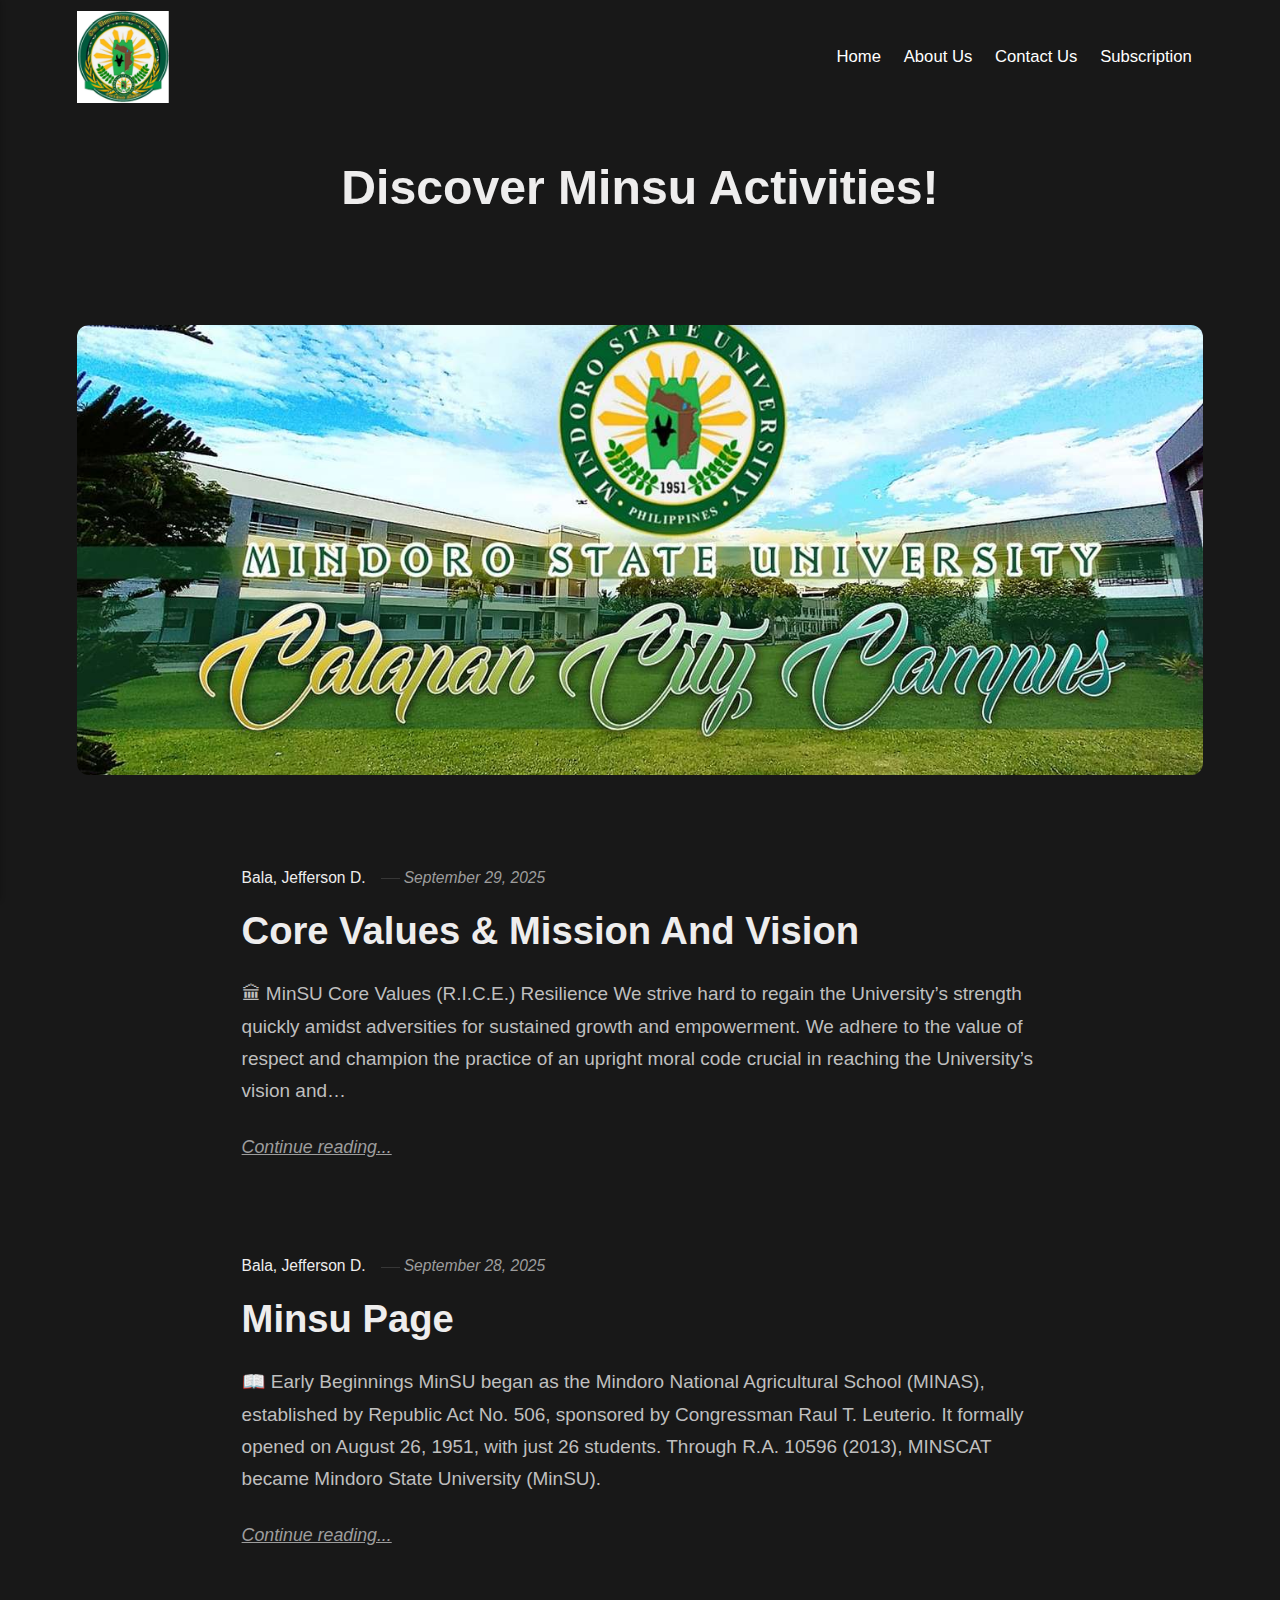
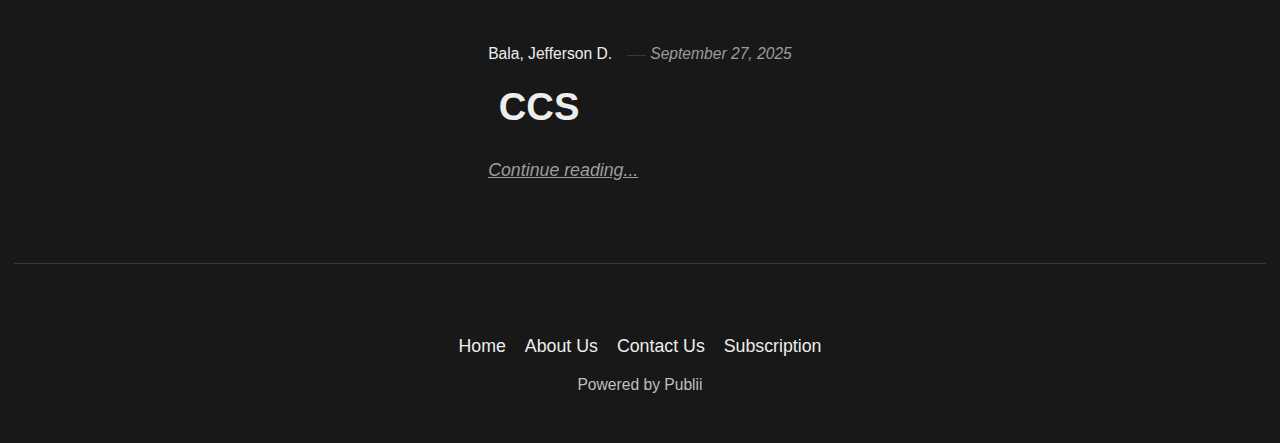
<file: index.html>
<!DOCTYPE html><html lang="en"><head><meta charset="utf-8"><meta http-equiv="X-UA-Compatible" content="IE=edge"><meta name="viewport" content="width=device-width,initial-scale=1"><title>Bullet&#x27;s Blog</title><meta name="generator" content="Publii Open-Source CMS for Static Site"><link rel="canonical" href="https://jefferson1003.github.io/Bullets-Blog/"><link rel="alternate" type="application/atom+xml" href="https://jefferson1003.github.io/Bullets-Blog/feed.xml" title="Bullet&#x27;s Blog - RSS"><link rel="alternate" type="application/json" href="https://jefferson1003.github.io/Bullets-Blog/feed.json" title="Bullet&#x27;s Blog - JSON"><meta property="og:title" content="Bullet's Blog"><meta property="og:image" content="https://jefferson1003.github.io/Bullets-Blog/media/website/237010263_940379500154216_4571485235541674615_n.jpg"><meta property="og:image:width" content="872"><meta property="og:image:height" content="872"><meta property="og:site_name" content="Bullet's Blog"><meta property="og:description" content=""><meta property="og:url" content="https://jefferson1003.github.io/Bullets-Blog/"><meta property="og:type" content="website"><link rel="stylesheet" href="https://jefferson1003.github.io/Bullets-Blog/assets/css/style.css?v=3fa80898aac5b4472e455e732b1b5231"><script type="application/ld+json">{"@context":"http://schema.org","@type":"Organization","name":"Bullet's Blog","logo":"https://jefferson1003.github.io/Bullets-Blog/media/website/237010263_940379500154216_4571485235541674615_n.jpg","url":"https://jefferson1003.github.io/Bullets-Blog/"}</script><noscript><style>img[loading] {
                    opacity: 1;
                }</style></noscript><script async src="https://www.googletagmanager.com/gtag/js?id=G-9QZ3SQPB38"></script><script>window.dataLayer = window.dataLayer || [];
  function gtag(){dataLayer.push(arguments);}
  gtag('js', new Date());

  gtag('config', 'G-9QZ3SQPB38');</script></head><body class="home-template"><header class="top js-header"><a class="logo" href="https://jefferson1003.github.io/Bullets-Blog/"><img src="https://jefferson1003.github.io/Bullets-Blog/media/website/237010263_940379500154216_4571485235541674615_n.jpg" alt="Bullet&#x27;s Blog" width="872" height="872"></a><nav class="navbar js-navbar"><button class="navbar__toggle js-toggle" aria-label="Menu" aria-haspopup="true" aria-expanded="false"><span class="navbar__toggle-box"><span class="navbar__toggle-inner">Menu</span></span></button><ul class="navbar__menu"><li class="active"><a href="https://jefferson1003.github.io/Bullets-Blog/" target="_self">Home</a></li><li><a href="https://jefferson1003.github.io/Bullets-Blog/about-us.html" target="_self">About Us</a></li><li><a href="https://jefferson1003.github.io/Bullets-Blog/contact-us.html" target="_self">Contact Us</a></li><li><a href="https://jefferson1003.github.io/Bullets-Blog/subscribe.html" target="_self">Subscription</a></li></ul></nav></header><main><div class="hero"><header class="hero__content hero__content--centered"><div class="wrapper"><h1>Discover Minsu Activities!</h1><p> </p></div></header><figure class="hero__image"><div class="hero__image-wrapper"><img src="https://jefferson1003.github.io/Bullets-Blog/media/website/469840038_1706166656908826_9197940581213312073_n.jpg" srcset="https://jefferson1003.github.io/Bullets-Blog/media/website/responsive/469840038_1706166656908826_9197940581213312073_n-xs.jpg 640w, https://jefferson1003.github.io/Bullets-Blog/media/website/responsive/469840038_1706166656908826_9197940581213312073_n-sm.jpg 768w, https://jefferson1003.github.io/Bullets-Blog/media/website/responsive/469840038_1706166656908826_9197940581213312073_n-md.jpg 1024w, https://jefferson1003.github.io/Bullets-Blog/media/website/responsive/469840038_1706166656908826_9197940581213312073_n-lg.jpg 1366w, https://jefferson1003.github.io/Bullets-Blog/media/website/responsive/469840038_1706166656908826_9197940581213312073_n-xl.jpg 1600w, https://jefferson1003.github.io/Bullets-Blog/media/website/responsive/469840038_1706166656908826_9197940581213312073_n-2xl.jpg 1920w" sizes="88vw" loading="eager" width="1423" height="640" alt=""></div></figure></div><div class="wrapper feed"><article class="feed__item feed__item--centered"><div class="feed__content"><header><div class="feed__meta"><a href="https://jefferson1003.github.io/Bullets-Blog/authors/bala-jefferson-d/" class="feed__author">Bala, Jefferson D.</a> <time datetime="2025-09-29T07:32" class="feed__date">September 29, 2025</time></div><h2 class="feed__title"><a href="https://jefferson1003.github.io/Bullets-Blog/core-values.html">Core Values &amp; Mission And Vision</a></h2></header><p>🏛 MinSU Core Values (R.I.C.E.) Resilience We strive hard to regain the University’s strength quickly amidst adversities for sustained growth and empowerment. We adhere to the value of respect and champion the practice of an upright moral code crucial in reaching the University’s vision and&hellip;</p><a href="https://jefferson1003.github.io/Bullets-Blog/core-values.html" class="readmore feed__readmore">Continue reading...</a></div></article><article class="feed__item feed__item--centered"><div class="feed__content"><header><div class="feed__meta"><a href="https://jefferson1003.github.io/Bullets-Blog/authors/bala-jefferson-d/" class="feed__author">Bala, Jefferson D.</a> <time datetime="2025-09-28T21:13" class="feed__date">September 28, 2025</time></div><h2 class="feed__title"><a href="https://jefferson1003.github.io/Bullets-Blog/minsu-page.html">Minsu Page</a></h2></header><p>📖 Early Beginnings MinSU began as the Mindoro National Agricultural School (MINAS), established by Republic Act No. 506, sponsored by Congressman Raul T. Leuterio. It formally opened on August 26, 1951, with just 26 students. Through R.A. 10596 (2013), MINSCAT became Mindoro State University (MinSU).</p><a href="https://jefferson1003.github.io/Bullets-Blog/minsu-page.html" class="readmore feed__readmore">Continue reading...</a></div></article><article class="feed__item feed__item--centered"><div class="feed__content"><header><div class="feed__meta"><a href="https://jefferson1003.github.io/Bullets-Blog/authors/bala-jefferson-d/" class="feed__author">Bala, Jefferson D.</a> <time datetime="2025-09-27T17:42" class="feed__date">September 27, 2025</time></div><h2 class="feed__title"><a href="https://jefferson1003.github.io/Bullets-Blog/ccs.html"> CCS</a></h2></header><a href="https://jefferson1003.github.io/Bullets-Blog/ccs.html" class="readmore feed__readmore">Continue reading...</a></div></article></div></main><footer class="footer"><div class="wrapper"><nav class="footer__nav"><ul><li class="active"><a href="https://jefferson1003.github.io/Bullets-Blog/" class="al" target="_self">Home</a></li><li><a href="https://jefferson1003.github.io/Bullets-Blog/about-us.html" class="al" target="_self">About Us</a></li><li><a href="https://jefferson1003.github.io/Bullets-Blog/contact-us.html" class="al" target="_self">Contact Us</a></li><li><a href="https://jefferson1003.github.io/Bullets-Blog/subscribe.html" class="al" target="_self">Subscription</a></li></ul></nav><div class="footer__copyright"><p>Powered by Publii</p></div><button id="backToTop" class="footer__bttop" aria-label="Back to top" title="Back to top"><svg width="20" height="20"><use xlink:href="https://jefferson1003.github.io/Bullets-Blog/assets/svg/svg-map.svg#toparrow"/></svg></button></div></footer><script defer="defer" src="https://jefferson1003.github.io/Bullets-Blog/assets/js/scripts.min.js?v=700105c316933a8202041b6415abb233"></script><script>window.publiiThemeMenuConfig={mobileMenuMode:'sidebar',animationSpeed:300,submenuWidth: 'auto',doubleClickTime:500,mobileMenuExpandableSubmenus:true,relatedContainerForOverlayMenuSelector:'.top'};</script><script>var images = document.querySelectorAll('img[loading]');
        for (var i = 0; i < images.length; i++) {
            if (images[i].complete) {
                images[i].classList.add('is-loaded');
            } else {
                images[i].addEventListener('load', function () {
                    this.classList.add('is-loaded');
                }, false);
            }
        }</script></body></html>
</file>
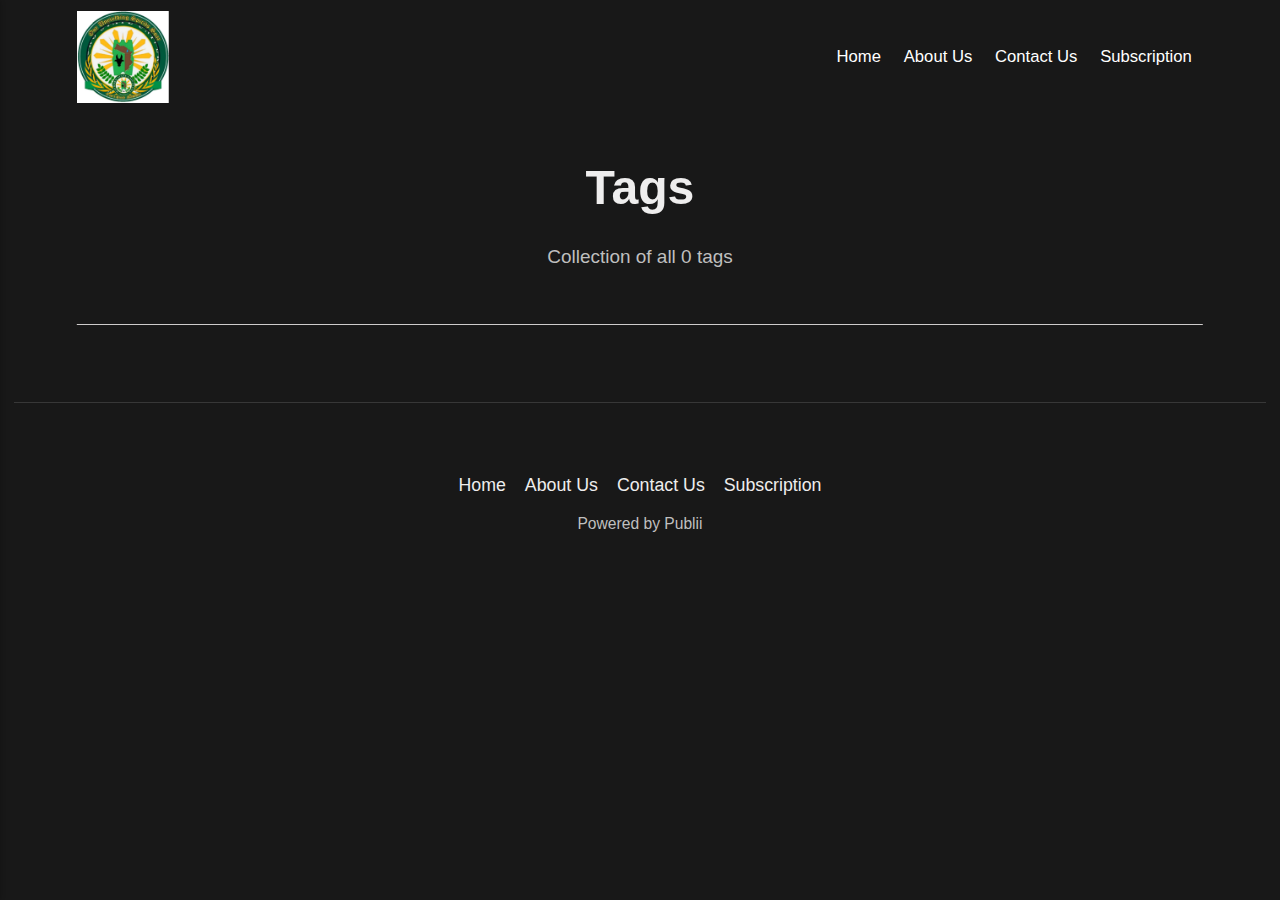
<file: tags/index.html>
<!DOCTYPE html><html lang="en"><head><meta charset="utf-8"><meta http-equiv="X-UA-Compatible" content="IE=edge"><meta name="viewport" content="width=device-width,initial-scale=1"><title>All tags - Bullet&#x27;s Blog</title><meta name="robots" content="noindex, follow"><meta name="generator" content="Publii Open-Source CMS for Static Site"><link rel="alternate" type="application/atom+xml" href="https://jefferson1003.github.io/Bullets-Blog/feed.xml" title="Bullet&#x27;s Blog - RSS"><link rel="alternate" type="application/json" href="https://jefferson1003.github.io/Bullets-Blog/feed.json" title="Bullet&#x27;s Blog - JSON"><meta property="og:title" content="Bullet's Blog"><meta property="og:image" content="https://jefferson1003.github.io/Bullets-Blog/media/website/237010263_940379500154216_4571485235541674615_n.jpg"><meta property="og:image:width" content="872"><meta property="og:image:height" content="872"><meta property="og:site_name" content="Bullet's Blog"><meta property="og:description" content=""><meta property="og:url" content="https://jefferson1003.github.io/Bullets-Blog/tags/"><meta property="og:type" content="website"><link rel="stylesheet" href="https://jefferson1003.github.io/Bullets-Blog/assets/css/style.css?v=6faa09f057c0823c524242fc4e7a6e11"><script type="application/ld+json">{"@context":"http://schema.org","@type":"Organization","name":"Bullet's Blog","logo":"https://jefferson1003.github.io/Bullets-Blog/media/website/237010263_940379500154216_4571485235541674615_n.jpg","url":"https://jefferson1003.github.io/Bullets-Blog/"}</script><noscript><style>img[loading] {
                    opacity: 1;
                }</style></noscript><script async src="https://www.googletagmanager.com/gtag/js?id=G-9QZ3SQPB38"></script><script>window.dataLayer = window.dataLayer || [];
  function gtag(){dataLayer.push(arguments);}
  gtag('js', new Date());

  gtag('config', 'G-9QZ3SQPB38');</script></head><body class="tags-template"><header class="top js-header"><a class="logo" href="https://jefferson1003.github.io/Bullets-Blog/"><img src="https://jefferson1003.github.io/Bullets-Blog/media/website/237010263_940379500154216_4571485235541674615_n.jpg" alt="Bullet&#x27;s Blog" width="872" height="872"></a><nav class="navbar js-navbar"><button class="navbar__toggle js-toggle" aria-label="Menu" aria-haspopup="true" aria-expanded="false"><span class="navbar__toggle-box"><span class="navbar__toggle-inner">Menu</span></span></button><ul class="navbar__menu"><li><a href="https://jefferson1003.github.io/Bullets-Blog/" target="_self">Home</a></li><li><a href="https://jefferson1003.github.io/Bullets-Blog/about-us.html" target="_self">About Us</a></li><li><a href="https://jefferson1003.github.io/Bullets-Blog/contact-us.html" target="_self">Contact Us</a></li><li><a href="https://jefferson1003.github.io/Bullets-Blog/subscribe.html" target="_self">Subscription</a></li></ul></nav></header><main class="page page--tags"><div class="hero hero--noimage"><header class="hero__content hero__content--centered"><div class="wrapper"><h1>Tags</h1><p class="page__desc">Collection of all 0 tags</p></div></header></div><div class="wrapper"><ul class="feed feed--grid"></ul></div></main><footer class="footer"><div class="wrapper"><nav class="footer__nav"><ul><li><a href="https://jefferson1003.github.io/Bullets-Blog/" class="al" target="_self">Home</a></li><li><a href="https://jefferson1003.github.io/Bullets-Blog/about-us.html" class="al" target="_self">About Us</a></li><li><a href="https://jefferson1003.github.io/Bullets-Blog/contact-us.html" class="al" target="_self">Contact Us</a></li><li><a href="https://jefferson1003.github.io/Bullets-Blog/subscribe.html" class="al" target="_self">Subscription</a></li></ul></nav><div class="footer__copyright"><p>Powered by Publii</p></div><button id="backToTop" class="footer__bttop" aria-label="Back to top" title="Back to top"><svg width="20" height="20"><use xlink:href="https://jefferson1003.github.io/Bullets-Blog/assets/svg/svg-map.svg#toparrow"/></svg></button></div></footer><script defer="defer" src="https://jefferson1003.github.io/Bullets-Blog/assets/js/scripts.min.js?v=700105c316933a8202041b6415abb233"></script><script>window.publiiThemeMenuConfig={mobileMenuMode:'sidebar',animationSpeed:300,submenuWidth: 'auto',doubleClickTime:500,mobileMenuExpandableSubmenus:true,relatedContainerForOverlayMenuSelector:'.top'};</script><script>var images = document.querySelectorAll('img[loading]');
        for (var i = 0; i < images.length; i++) {
            if (images[i].complete) {
                images[i].classList.add('is-loaded');
            } else {
                images[i].addEventListener('load', function () {
                    this.classList.add('is-loaded');
                }, false);
            }
        }</script></body></html>
</file>
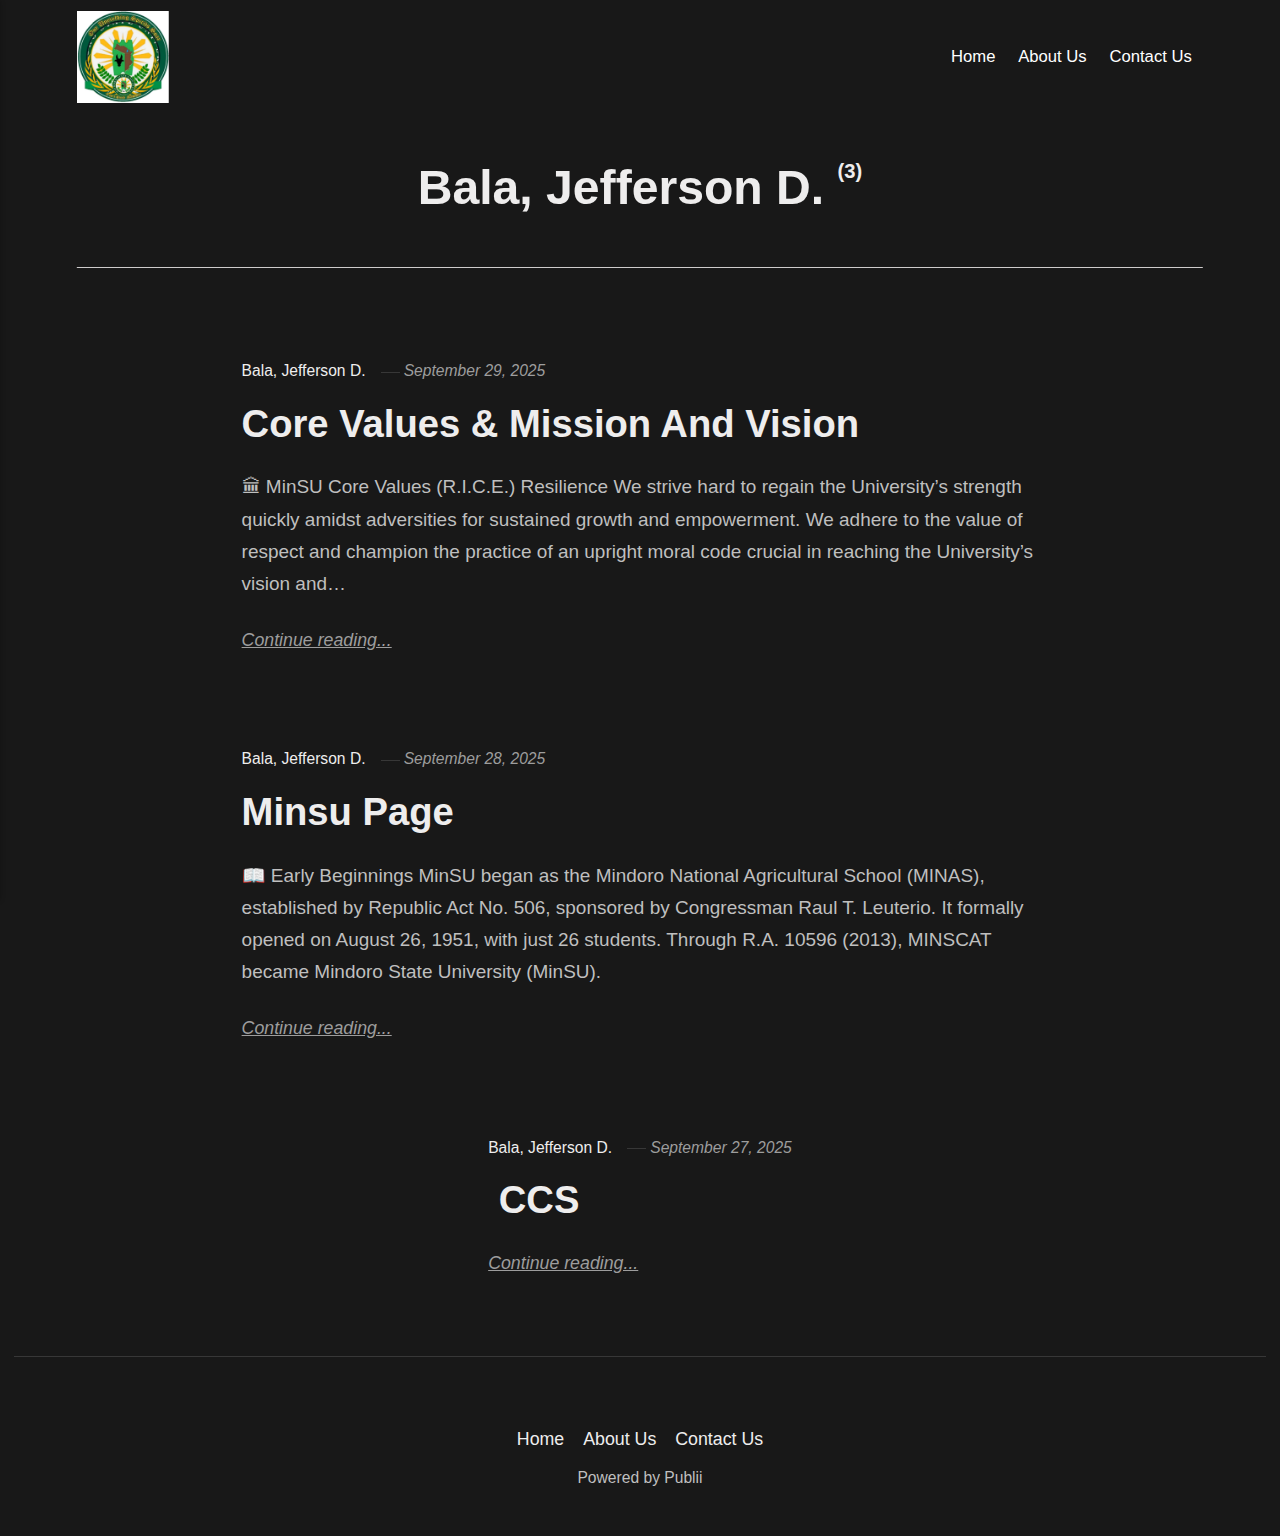
<file: authors/bala-jefferson-d/index.html>
<!DOCTYPE html><html lang="en"><head><meta charset="utf-8"><meta http-equiv="X-UA-Compatible" content="IE=edge"><meta name="viewport" content="width=device-width,initial-scale=1"><title>Author: Bala, Jefferson D. - Bullet&#x27;s Blog</title><meta name="robots" content="noindex, follow"><meta name="generator" content="Publii Open-Source CMS for Static Site"><link rel="stylesheet" href="./../../assets/css/style.css?v=a9b31fad7712668e15496151e91b1ec0"><script type="application/ld+json">{"@context":"http://schema.org","@type":"Organization","name":"Bullet's Blog","logo":"./../../media/website/237010263_940379500154216_4571485235541674615_n.jpg","url":"./../../"}</script><noscript><style>img[loading] {
                    opacity: 1;
                }</style></noscript><script async src="https://www.googletagmanager.com/gtag/js?id=G-9QZ3SQPB38"></script><script>window.dataLayer = window.dataLayer || [];
  function gtag(){dataLayer.push(arguments);}
  gtag('js', new Date());
  gtag('config', 'G-9QZ3SQPB38');</script></head><body class="author-template"><header class="top js-header"><a class="logo" href="./../../"><img src="./../../media/website/237010263_940379500154216_4571485235541674615_n.jpg" alt="Bullet&#x27;s Blog" width="872" height="872"></a><nav class="navbar js-navbar"><button class="navbar__toggle js-toggle" aria-label="Menu" aria-haspopup="true" aria-expanded="false"><span class="navbar__toggle-box"><span class="navbar__toggle-inner">Menu</span></span></button><ul class="navbar__menu"><li><a href="./../../" target="_self">Home</a></li><li><a href="./../../about-us.html" target="_self">About Us</a></li><li><a href="./../../contact-us.html" target="_self">Contact Us</a></li></ul></nav></header><main class="page page--author"><div class="hero hero--noimage"><header class="hero__content hero__content--centered"><div class="wrapper"><div><h1>Bala, Jefferson D. <sup>(3)</sup></h1></div></div></header></div><div class="wrapper feed"><article class="feed__item feed__item--centered"><div class="feed__content"><header><div class="feed__meta"><a href="./../../authors/bala-jefferson-d/" class="feed__author">Bala, Jefferson D.</a> <time datetime="2025-09-29T07:32" class="feed__date">September 29, 2025</time></div><h2 class="feed__title"><a href="./../../core-values.html">Core Values &amp; Mission And Vision</a></h2></header><p>🏛 MinSU Core Values (R.I.C.E.) Resilience We strive hard to regain the University’s strength quickly amidst adversities for sustained growth and empowerment. We adhere to the value of respect and champion the practice of an upright moral code crucial in reaching the University’s vision and&hellip;</p><a href="./../../core-values.html" class="readmore feed__readmore">Continue reading...</a></div></article><article class="feed__item feed__item--centered"><div class="feed__content"><header><div class="feed__meta"><a href="./../../authors/bala-jefferson-d/" class="feed__author">Bala, Jefferson D.</a> <time datetime="2025-09-28T21:13" class="feed__date">September 28, 2025</time></div><h2 class="feed__title"><a href="./../../minsu-page.html">Minsu Page</a></h2></header><p>📖 Early Beginnings MinSU began as the Mindoro National Agricultural School (MINAS), established by Republic Act No. 506, sponsored by Congressman Raul T. Leuterio. It formally opened on August 26, 1951, with just 26 students. Through R.A. 10596 (2013), MINSCAT became Mindoro State University (MinSU).</p><a href="./../../minsu-page.html" class="readmore feed__readmore">Continue reading...</a></div></article><article class="feed__item feed__item--centered"><div class="feed__content"><header><div class="feed__meta"><a href="./../../authors/bala-jefferson-d/" class="feed__author">Bala, Jefferson D.</a> <time datetime="2025-09-27T17:42" class="feed__date">September 27, 2025</time></div><h2 class="feed__title"><a href="./../../ccs.html"> CCS</a></h2></header><a href="./../../ccs.html" class="readmore feed__readmore">Continue reading...</a></div></article></div></main><footer class="footer"><div class="wrapper"><nav class="footer__nav"><ul><li><a href="./../../" class="al" target="_self">Home</a></li><li><a href="./../../about-us.html" class="al" target="_self">About Us</a></li><li><a href="./../../contact-us.html" class="al" target="_self">Contact Us</a></li></ul></nav><div class="footer__copyright"><p>Powered by Publii</p></div><button id="backToTop" class="footer__bttop" aria-label="Back to top" title="Back to top"><svg width="20" height="20"><use xlink:href="./../../assets/svg/svg-map.svg#toparrow"/></svg></button></div></footer><script defer="defer" src="./../../assets/js/scripts.min.js?v=700105c316933a8202041b6415abb233"></script><script>window.publiiThemeMenuConfig={mobileMenuMode:'sidebar',animationSpeed:300,submenuWidth: 'auto',doubleClickTime:500,mobileMenuExpandableSubmenus:true,relatedContainerForOverlayMenuSelector:'.top'};</script><script>var images = document.querySelectorAll('img[loading]');
        for (var i = 0; i < images.length; i++) {
            if (images[i].complete) {
                images[i].classList.add('is-loaded');
            } else {
                images[i].addEventListener('load', function () {
                    this.classList.add('is-loaded');
                }, false);
            }
        }</script><script>document.addEventListener("DOMContentLoaded", function() {
    const coreValuesDiv = document.getElementById("core-values");
    const btnEdit = document.querySelector(".btn-edit");
    const btnUpdate = document.querySelector(".btn-update");
    const btnPost = document.querySelector(".btn-post");

    if(coreValuesDiv && btnEdit && btnUpdate && btnPost) {
      // Edit button
      btnEdit.addEventListener("click", () => {
        coreValuesDiv.contentEditable = "true";
        coreValuesDiv.style.border = "1px solid #ccc";
        btnUpdate.disabled = false;
        coreValuesDiv.focus();
      });

      // Update button
      btnUpdate.addEventListener("click", () => {
        coreValuesDiv.contentEditable = "false";
        coreValuesDiv.style.border = "none";
        btnUpdate.disabled = true;
        alert("Changes have been updated!");
      });

      // Post button (demo: show text)
      btnPost.addEventListener("click", () => {
        alert("Posted content:\n\n" + coreValuesDiv.innerText);
      });
    }
  });</script></body></html>
</file>
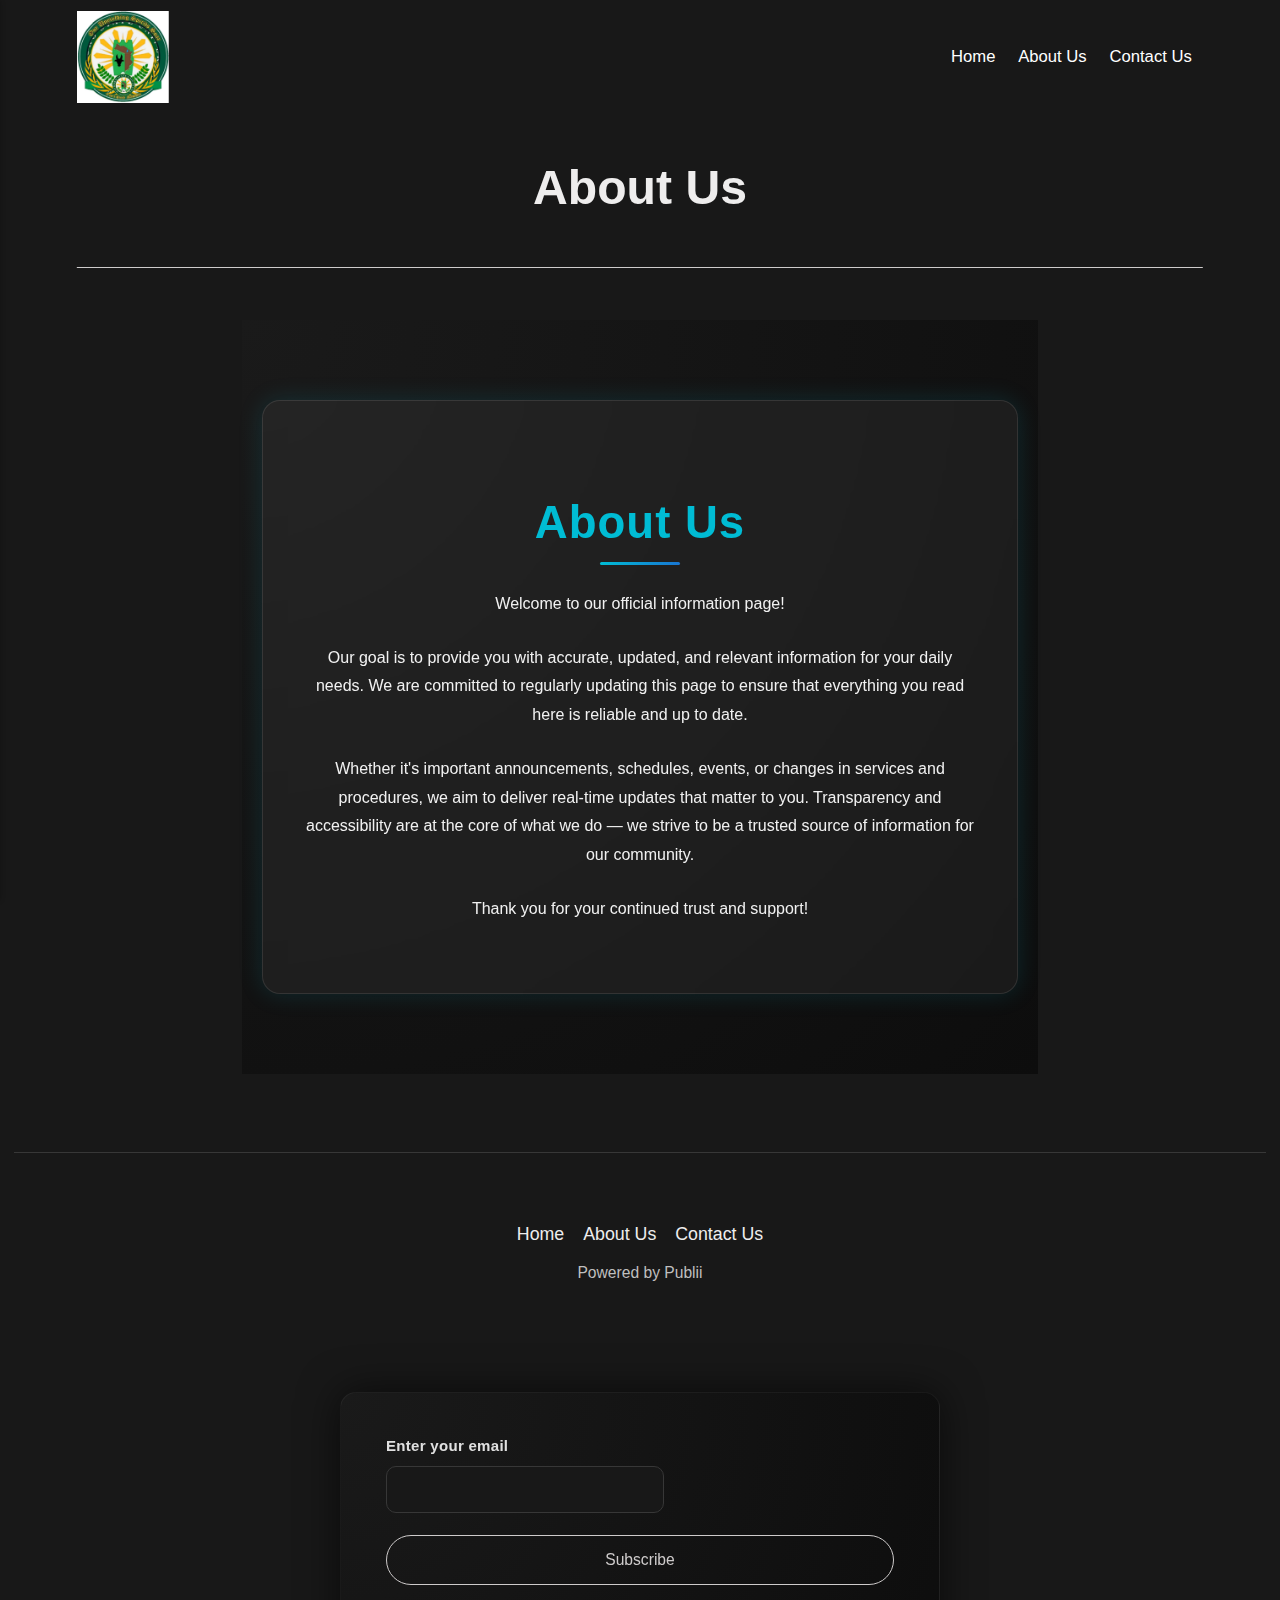
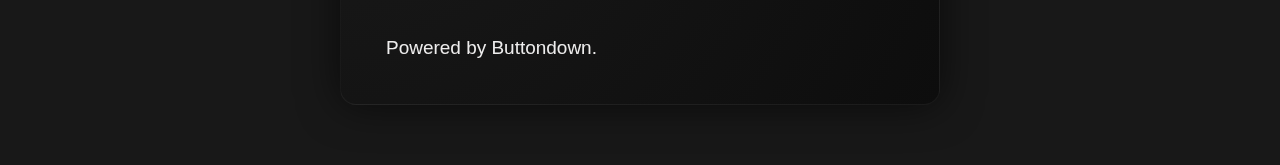
<file: about-us.html>
<!DOCTYPE html><html lang="en"><head><meta charset="utf-8"><meta http-equiv="X-UA-Compatible" content="IE=edge"><meta name="viewport" content="width=device-width,initial-scale=1"><title>About Us - Bullet&#x27;s Blog</title><meta name="description" content="About Us Welcome to our official information page! Our goal is to provide you with accurate, updated, and relevant information for your daily needs. We are committed to regularly updating this page to ensure that everything you read here is reliable and up to date."><meta name="generator" content="Publii Open-Source CMS for Static Site"><link rel="canonical" href="https://jefferson1003.github.io/Bullets-Blog/about-us.html"><link rel="alternate" type="application/atom+xml" href="https://jefferson1003.github.io/Bullets-Blog/feed.xml" title="Bullet&#x27;s Blog - RSS"><link rel="alternate" type="application/json" href="https://jefferson1003.github.io/Bullets-Blog/feed.json" title="Bullet&#x27;s Blog - JSON"><meta property="og:title" content="About Us"><meta property="og:image" content="https://jefferson1003.github.io/Bullets-Blog/media/website/237010263_940379500154216_4571485235541674615_n.jpg"><meta property="og:image:width" content="872"><meta property="og:image:height" content="872"><meta property="og:site_name" content="Bullet's Blog"><meta property="og:description" content="About Us Welcome to our official information page! Our goal is to provide you with accurate, updated, and relevant information for your daily needs. We are committed to regularly updating this page to ensure that everything you read here is reliable and up to date."><meta property="og:url" content="https://jefferson1003.github.io/Bullets-Blog/about-us.html"><meta property="og:type" content="article"><link rel="stylesheet" href="https://jefferson1003.github.io/Bullets-Blog/assets/css/style.css?v=a9b31fad7712668e15496151e91b1ec0"><script type="application/ld+json">{"@context":"http://schema.org","@type":"Article","mainEntityOfPage":{"@type":"WebPage","@id":"https://jefferson1003.github.io/Bullets-Blog/about-us.html"},"headline":"About Us","datePublished":"2025-10-06T09:02+08:00","dateModified":"2025-10-11T17:13+08:00","image":{"@type":"ImageObject","url":"https://jefferson1003.github.io/Bullets-Blog/media/website/237010263_940379500154216_4571485235541674615_n.jpg","height":872,"width":872},"description":"About Us Welcome to our official information page! Our goal is to provide you with accurate, updated, and relevant information for your daily needs. We are committed to regularly updating this page to ensure that everything you read here is reliable and up to date.","author":{"@type":"Person","name":"Bala, Jefferson D.","url":"https://jefferson1003.github.io/Bullets-Blog/authors/bala-jefferson-d/"},"publisher":{"@type":"Organization","name":"Bala, Jefferson D.","logo":{"@type":"ImageObject","url":"https://jefferson1003.github.io/Bullets-Blog/media/website/237010263_940379500154216_4571485235541674615_n.jpg","height":872,"width":872}}}</script><noscript><style>img[loading] {
                    opacity: 1;
                }</style></noscript><script async src="https://www.googletagmanager.com/gtag/js?id=G-9QZ3SQPB38"></script><script>window.dataLayer = window.dataLayer || [];
  function gtag(){dataLayer.push(arguments);}
  gtag('js', new Date());

  gtag('config', 'G-9QZ3SQPB38');</script></head><body class="page-template"><header class="top js-header"><a class="logo" href="https://jefferson1003.github.io/Bullets-Blog/"><img src="https://jefferson1003.github.io/Bullets-Blog/media/website/237010263_940379500154216_4571485235541674615_n.jpg" alt="Bullet&#x27;s Blog" width="872" height="872"></a><nav class="navbar js-navbar"><button class="navbar__toggle js-toggle" aria-label="Menu" aria-haspopup="true" aria-expanded="false"><span class="navbar__toggle-box"><span class="navbar__toggle-inner">Menu</span></span></button><ul class="navbar__menu"><li><a href="https://jefferson1003.github.io/Bullets-Blog/" target="_self">Home</a></li><li class="active"><a href="https://jefferson1003.github.io/Bullets-Blog/about-us.html" target="_self">About Us</a></li><li><a href="https://jefferson1003.github.io/Bullets-Blog/contact-us.html" target="_self">Contact Us</a></li></ul></nav></header><main class="page"><article class="content"><div class="hero hero--noimage"><header class="hero__content hero__content--centered"><div class="wrapper"><h1>About Us</h1></div></header></div><div class="entry-wrapper content__entry"><section class="about-section"><div class="about-container"><h1>About Us</h1><p>Welcome to our official information page!</p><p>Our goal is to provide you with accurate, updated, and relevant information for your daily needs. We are committed to regularly updating this page to ensure that everything you read here is reliable and up to date.</p><p>Whether it's important announcements, schedules, events, or changes in services and procedures, we aim to deliver real-time updates that matter to you. Transparency and accessibility are at the core of what we do — we strive to be a trusted source of information for our community.</p><p>Thank you for your continued trust and support!</p></div></section></div></article></main><footer class="footer"><div class="wrapper"><nav class="footer__nav"><ul><li><a href="https://jefferson1003.github.io/Bullets-Blog/" class="al" target="_self">Home</a></li><li class="active"><a href="https://jefferson1003.github.io/Bullets-Blog/about-us.html" class="al" target="_self">About Us</a></li><li><a href="https://jefferson1003.github.io/Bullets-Blog/contact-us.html" class="al" target="_self">Contact Us</a></li></ul></nav><div class="footer__copyright"><p>Powered by Publii</p></div><button id="backToTop" class="footer__bttop" aria-label="Back to top" title="Back to top"><svg width="20" height="20"><use xlink:href="https://jefferson1003.github.io/Bullets-Blog/assets/svg/svg-map.svg#toparrow"/></svg></button></div></footer><script defer="defer" src="https://jefferson1003.github.io/Bullets-Blog/assets/js/scripts.min.js?v=700105c316933a8202041b6415abb233"></script><script>window.publiiThemeMenuConfig={mobileMenuMode:'sidebar',animationSpeed:300,submenuWidth: 'auto',doubleClickTime:500,mobileMenuExpandableSubmenus:true,relatedContainerForOverlayMenuSelector:'.top'};</script><script>var images = document.querySelectorAll('img[loading]');
        for (var i = 0; i < images.length; i++) {
            if (images[i].complete) {
                images[i].classList.add('is-loaded');
            } else {
                images[i].addEventListener('load', function () {
                    this.classList.add('is-loaded');
                }, false);
            }
        }</script><form action="https://buttondown.com/api/emails/embed-subscribe/jefferson3" method="post" target="popupwindow" onsubmit="window.open('https://buttondown.com/jefferson3', 'popupwindow')" class="embeddable-buttondown-form"><label for="bd-email">Enter your email</label> <input type="email" name="email" id="bd-email"> <input type="submit" value="Subscribe"><p><a href="https://buttondown.com/refer/jefferson3" target="_blank">Powered by Buttondown.</a></p></form></body></html>
</file>
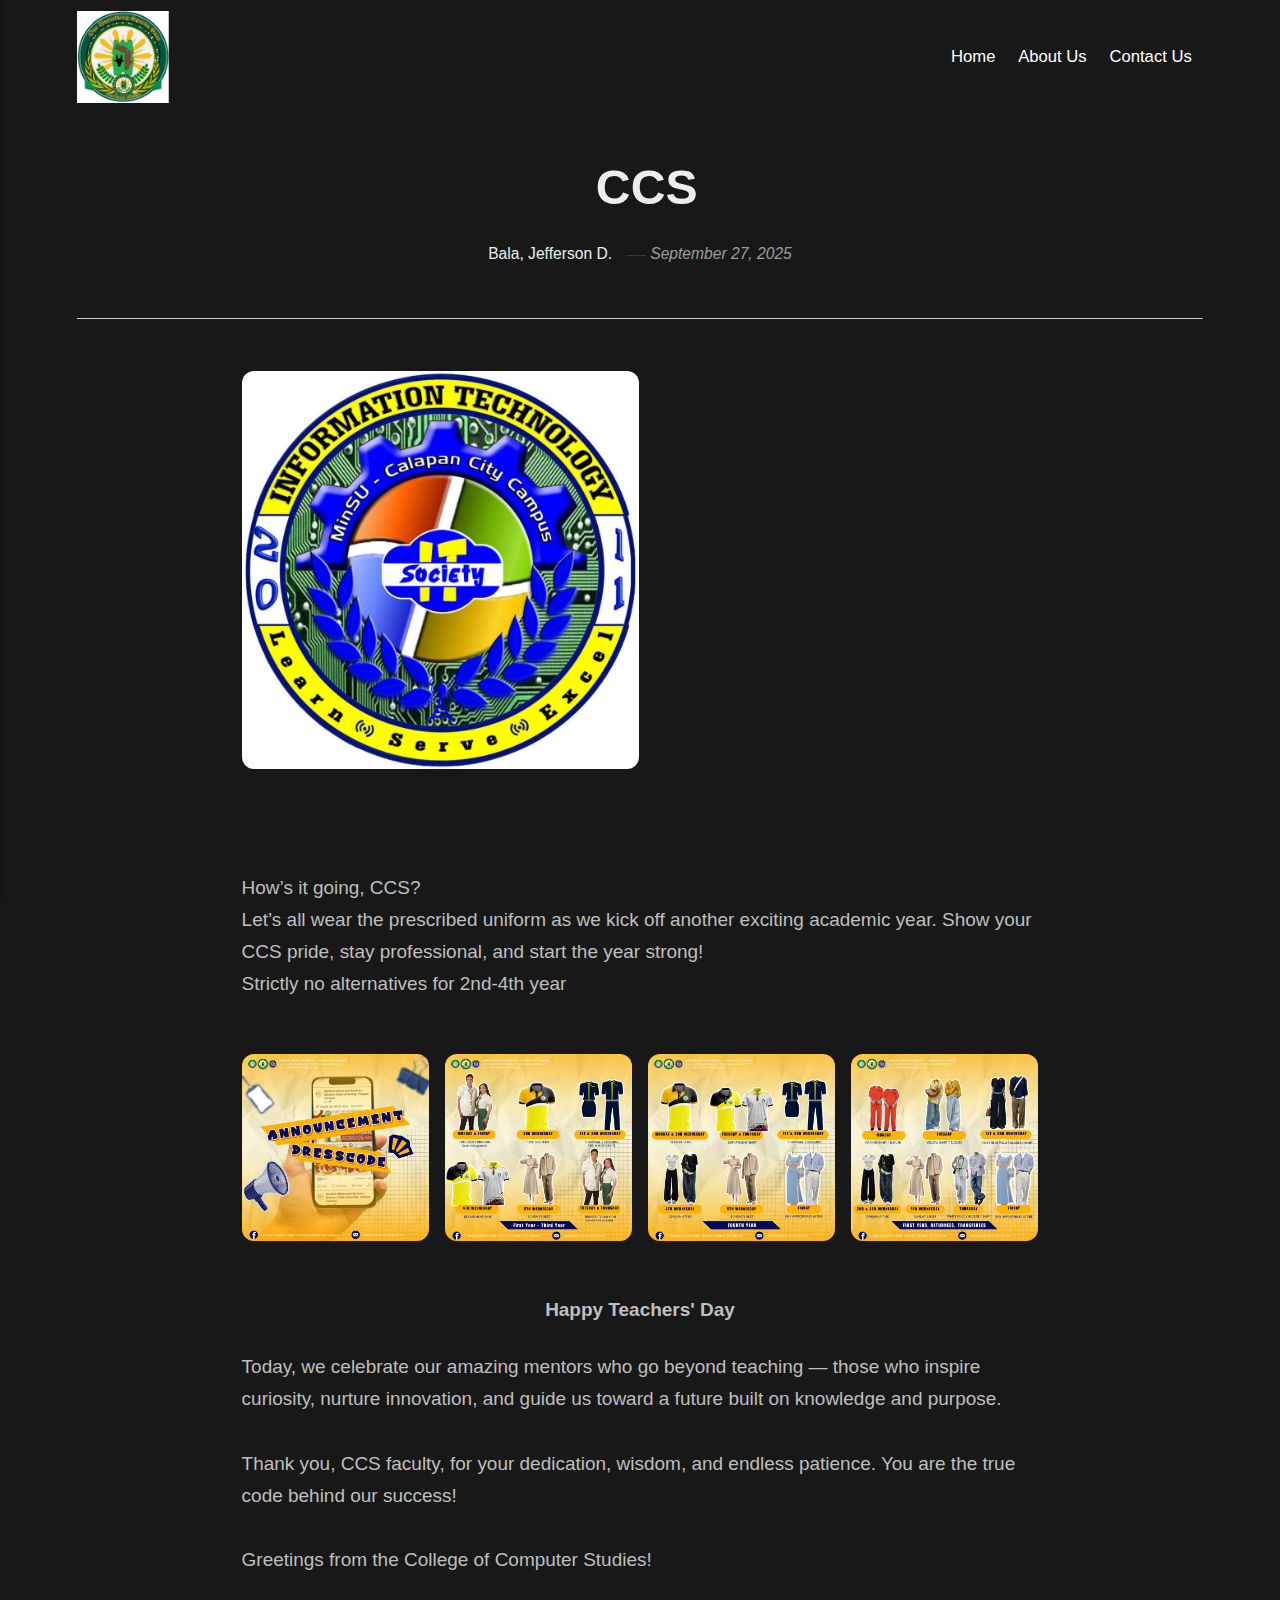
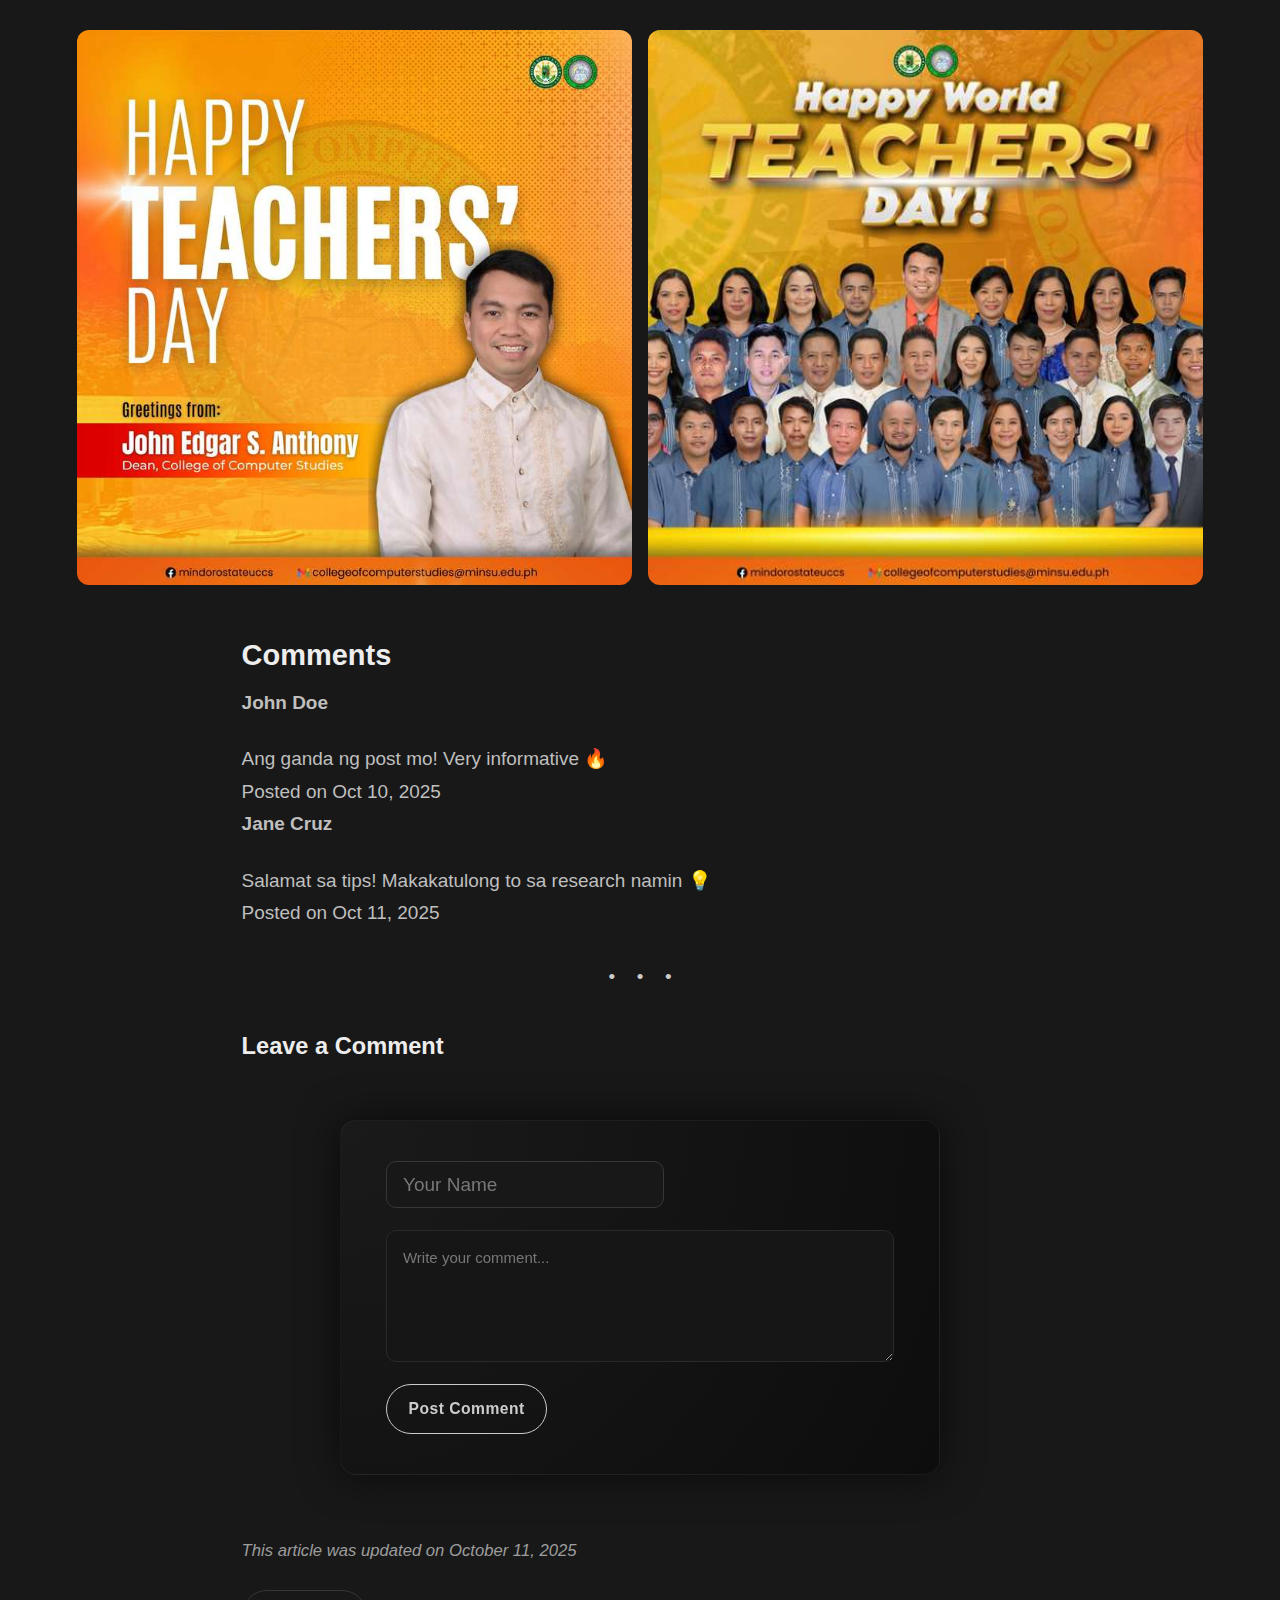
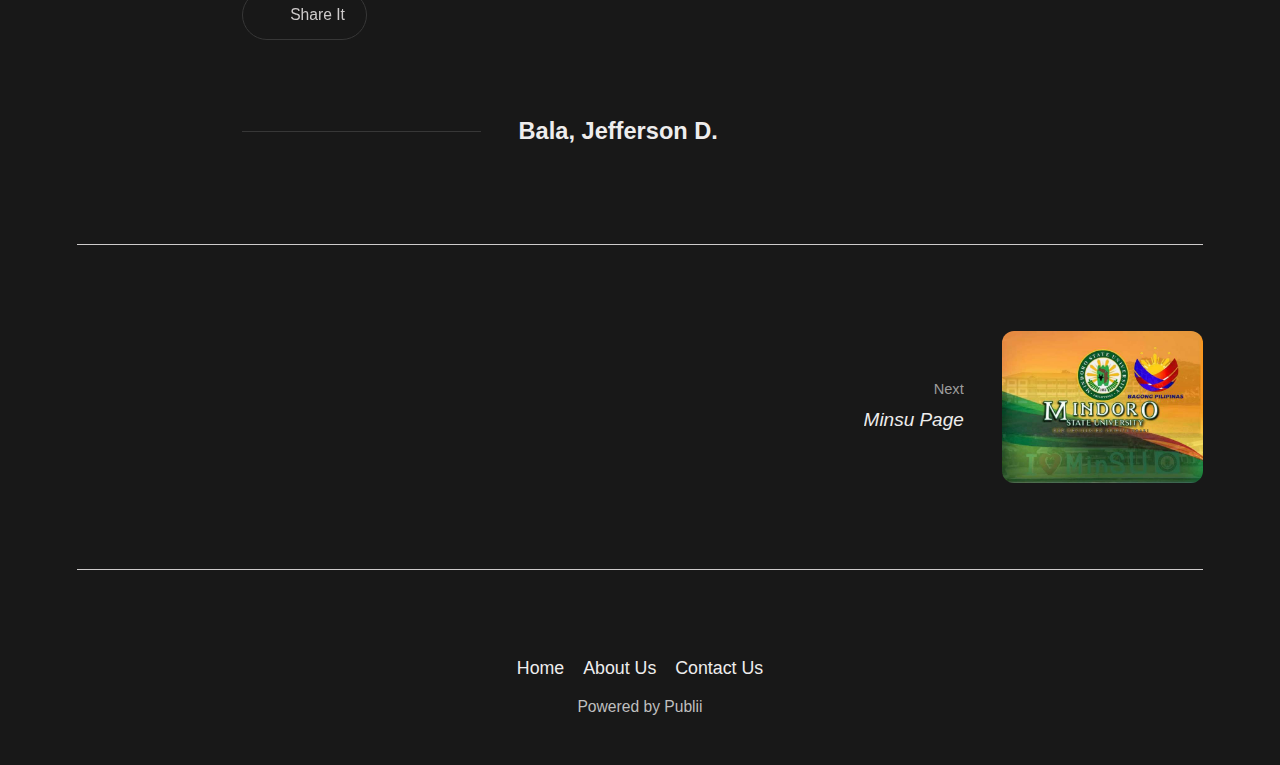
<file: ccs.html>
<!DOCTYPE html><html lang="en"><head><meta charset="utf-8"><meta http-equiv="X-UA-Compatible" content="IE=edge"><meta name="viewport" content="width=device-width,initial-scale=1"><title> CCS - Bullet&#x27;s Blog</title><meta name="generator" content="Publii Open-Source CMS for Static Site"><link rel="canonical" href="https://jefferson1003.github.io/Bullets-Blog/ccs.html"><link rel="alternate" type="application/atom+xml" href="https://jefferson1003.github.io/Bullets-Blog/feed.xml" title="Bullet&#x27;s Blog - RSS"><link rel="alternate" type="application/json" href="https://jefferson1003.github.io/Bullets-Blog/feed.json" title="Bullet&#x27;s Blog - JSON"><meta property="og:title" content=" CCS"><meta property="og:image" content="https://jefferson1003.github.io/Bullets-Blog/media/website/237010263_940379500154216_4571485235541674615_n.jpg"><meta property="og:image:width" content="872"><meta property="og:image:height" content="872"><meta property="og:site_name" content="Bullet's Blog"><meta property="og:description" content=""><meta property="og:url" content="https://jefferson1003.github.io/Bullets-Blog/ccs.html"><meta property="og:type" content="article"><link rel="stylesheet" href="https://jefferson1003.github.io/Bullets-Blog/assets/css/style.css?v=a9b31fad7712668e15496151e91b1ec0"><script type="application/ld+json">{"@context":"http://schema.org","@type":"Article","mainEntityOfPage":{"@type":"WebPage","@id":"https://jefferson1003.github.io/Bullets-Blog/ccs.html"},"headline":" CCS","datePublished":"2025-09-27T17:42+08:00","dateModified":"2025-10-11T19:10+08:00","image":{"@type":"ImageObject","url":"https://jefferson1003.github.io/Bullets-Blog/media/website/237010263_940379500154216_4571485235541674615_n.jpg","height":872,"width":872},"description":"","author":{"@type":"Person","name":"Bala, Jefferson D.","url":"https://jefferson1003.github.io/Bullets-Blog/authors/bala-jefferson-d/"},"publisher":{"@type":"Organization","name":"Bala, Jefferson D.","logo":{"@type":"ImageObject","url":"https://jefferson1003.github.io/Bullets-Blog/media/website/237010263_940379500154216_4571485235541674615_n.jpg","height":872,"width":872}}}</script><noscript><style>img[loading] {
                    opacity: 1;
                }</style></noscript><script async src="https://www.googletagmanager.com/gtag/js?id=G-9QZ3SQPB38"></script><script>window.dataLayer = window.dataLayer || [];
  function gtag(){dataLayer.push(arguments);}
  gtag('js', new Date());

  gtag('config', 'G-9QZ3SQPB38');</script></head><body class="post-template"><header class="top js-header"><a class="logo" href="https://jefferson1003.github.io/Bullets-Blog/"><img src="https://jefferson1003.github.io/Bullets-Blog/media/website/237010263_940379500154216_4571485235541674615_n.jpg" alt="Bullet&#x27;s Blog" width="872" height="872"></a><nav class="navbar js-navbar"><button class="navbar__toggle js-toggle" aria-label="Menu" aria-haspopup="true" aria-expanded="false"><span class="navbar__toggle-box"><span class="navbar__toggle-inner">Menu</span></span></button><ul class="navbar__menu"><li><a href="https://jefferson1003.github.io/Bullets-Blog/" target="_self">Home</a></li><li><a href="https://jefferson1003.github.io/Bullets-Blog/about-us.html" target="_self">About Us</a></li><li><a href="https://jefferson1003.github.io/Bullets-Blog/contact-us.html" target="_self">Contact Us</a></li></ul></nav></header><main class="post"><article class="content"><div class="hero hero--noimage"><header class="hero__content hero__content--centered"><div class="wrapper"><h1> CCS</h1><div class="feed__meta content__meta content__meta--centered"><a href="https://jefferson1003.github.io/Bullets-Blog/authors/bala-jefferson-d/" class="feed__author">Bala, Jefferson D.</a> <time datetime="2025-09-27T17:42" class="feed__date">September 27, 2025</time></div></div></header></div><div class="entry-wrapper content__entry"><figure class="post__image post__image--center"><img loading="lazy" src="https://jefferson1003.github.io/Bullets-Blog/media/posts/7/Screenshot-2025-09-27-230817-2.png" alt="" width="397" height="398" sizes="(max-width: 1920px) 100vw, 1920px" srcset="https://jefferson1003.github.io/Bullets-Blog/media/posts/7/responsive/Screenshot-2025-09-27-230817-2-xs.png 640w, https://jefferson1003.github.io/Bullets-Blog/media/posts/7/responsive/Screenshot-2025-09-27-230817-2-sm.png 768w, https://jefferson1003.github.io/Bullets-Blog/media/posts/7/responsive/Screenshot-2025-09-27-230817-2-md.png 1024w, https://jefferson1003.github.io/Bullets-Blog/media/posts/7/responsive/Screenshot-2025-09-27-230817-2-lg.png 1366w, https://jefferson1003.github.io/Bullets-Blog/media/posts/7/responsive/Screenshot-2025-09-27-230817-2-xl.png 1600w, https://jefferson1003.github.io/Bullets-Blog/media/posts/7/responsive/Screenshot-2025-09-27-230817-2-2xl.png 1920w"></figure><p> </p><div class="xdj266r x14z9mp xat24cr x1lziwak x1vvkbs x126k92a"><div dir="auto"> </div><div dir="auto"><div class="xdj266r x14z9mp xat24cr x1lziwak x1vvkbs x126k92a"><div dir="auto">How’s it going, CCS?</div></div><div class="x14z9mp xat24cr x1lziwak x1vvkbs xtlvy1s x126k92a"><div dir="auto"><a class="html-a xdj266r x14z9mp xat24cr x1lziwak xexx8yu xyri2b x18d9i69 x1c1uobl x1hl2dhg x16tdsg8 x1vvkbs" tabindex="-1"></a>Let’s all wear the prescribed uniform as we kick off another exciting academic year. Show your CCS pride, stay professional, and start the year strong! </div></div><div class="x14z9mp xat24cr x1lziwak x1vvkbs xtlvy1s x126k92a"><div dir="auto">Strictly no alternatives for 2nd-4th year</div></div></div></div><div class="x14z9mp xat24cr x1lziwak x1vvkbs xtlvy1s x126k92a"><div dir="auto"><div class="gallery-wrapper"><div class="gallery" data-is-empty="false" data-translation="Add images" data-columns="4"><figure class="gallery__item"><a href="https://jefferson1003.github.io/Bullets-Blog/media/posts/7/gallery/534706168_1177106317791156_7174102286640380730_n.jpg" data-size="1500x1500"><img loading="lazy" src="https://jefferson1003.github.io/Bullets-Blog/media/posts/7/gallery/534706168_1177106317791156_7174102286640380730_n-thumbnail.jpg" alt="" width="720" height="720"></a></figure><figure class="gallery__item"><a href="https://jefferson1003.github.io/Bullets-Blog/media/posts/7/gallery/533077376_1177106351124486_675842976766882768_n.jpg" data-size="1500x1500"><img loading="lazy" src="https://jefferson1003.github.io/Bullets-Blog/media/posts/7/gallery/533077376_1177106351124486_675842976766882768_n-thumbnail.jpg" alt="" width="720" height="720"></a></figure><figure class="gallery__item"><a href="https://jefferson1003.github.io/Bullets-Blog/media/posts/7/gallery/533376945_1177106414457813_5350464590251386219_n.jpg" data-size="1500x1500"><img loading="lazy" src="https://jefferson1003.github.io/Bullets-Blog/media/posts/7/gallery/533376945_1177106414457813_5350464590251386219_n-thumbnail.jpg" alt="" width="720" height="720"></a></figure><figure class="gallery__item"><a href="https://jefferson1003.github.io/Bullets-Blog/media/posts/7/gallery/533692345_1177106464457808_1967476605603574908_n.jpg" data-size="1500x1500"><img loading="lazy" src="https://jefferson1003.github.io/Bullets-Blog/media/posts/7/gallery/533692345_1177106464457808_1967476605603574908_n-thumbnail.jpg" alt="" width="720" height="720"></a></figure></div></div><p class="align-center"><strong>Happy Teachers' Day</strong></p><p>Today, we celebrate our amazing mentors who go beyond teaching — those who inspire curiosity, nurture innovation, and guide us toward a future built on knowledge and purpose.<br class="html-br"><br class="html-br">Thank you, CCS faculty, for your dedication, wisdom, and endless patience. You are the true code behind our success!<br class="html-br"><br class="html-br">Greetings from the College of Computer Studies!</p></div></div><div class="gallery-wrapper gallery-wrapper--full"><div class="gallery" data-is-empty="false" data-translation="Add images" data-columns="2"><figure class="gallery__item"><a href="https://jefferson1003.github.io/Bullets-Blog/media/posts/7/gallery/557770188_1373112911489243_6635311159913916265_n.jpg" data-size="2048x2048"><img loading="lazy" src="https://jefferson1003.github.io/Bullets-Blog/media/posts/7/gallery/557770188_1373112911489243_6635311159913916265_n-thumbnail.jpg" alt="" width="720" height="720"></a></figure><figure class="gallery__item"><a href="https://jefferson1003.github.io/Bullets-Blog/media/posts/7/gallery/560178566_1373106468156554_396252991227200774_n.jpg" data-size="2048x1536"><img loading="lazy" src="https://jefferson1003.github.io/Bullets-Blog/media/posts/7/gallery/560178566_1373106468156554_396252991227200774_n-thumbnail.jpg" alt="" width="720" height="540"></a></figure></div></div><section class="comments-box"><h3>Comments</h3><div class="comment"><strong>John Doe</strong><p>Ang ganda ng post mo! Very informative 🔥</p><span class="date">Posted on Oct 10, 2025</span></div><div class="comment"><strong>Jane Cruz</strong><p>Salamat sa tips! Makakatulong to sa research namin 💡</p><span class="date">Posted on Oct 11, 2025</span></div><hr><h4>Leave a Comment</h4><form class="comment-form"><input required="" type="text" placeholder="Your Name"> <textarea required="" rows="4" placeholder="Write your comment..."></textarea> <button type="button">Post Comment</button></form></section></div><footer class="content__footer"><div class="entry-wrapper"><p class="content__updated">This article was updated on October 11, 2025</p><div class="content__actions"><div class="content__share"><button class="btn--icon content__share-button js-content__share-button"><svg width="20" height="20" aria-hidden="true"><use xlink:href="https://jefferson1003.github.io/Bullets-Blog/assets/svg/svg-map.svg#share"></use></svg> <span>Share It</span></button><div class="content__share-popup js-content__share-popup"><a href="https://www.facebook.com/sharer/sharer.php?u=https%3A%2F%2Fjefferson1003.github.io%2FBullets-Blog%2Fccs.html" class="js-share facebook" rel="nofollow noopener noreferrer"><svg class="icon" aria-hidden="true" focusable="false"><use xlink:href="https://jefferson1003.github.io/Bullets-Blog/assets/svg/svg-map.svg#facebook"/></svg> <span>Facebook</span> </a><a href="https://buffer.com/add?text=%C2%A0CCS&amp;url=https%3A%2F%2Fjefferson1003.github.io%2FBullets-Blog%2Fccs.html" class="js-share buffer" rel="nofollow noopener noreferrer"><svg class="icon" aria-hidden="true" focusable="false"><use xlink:href="https://jefferson1003.github.io/Bullets-Blog/assets/svg/svg-map.svg#buffer"/></svg> <span>Buffer</span> </a><a href="https://api.whatsapp.com/send?text=%C2%A0CCS https%3A%2F%2Fjefferson1003.github.io%2FBullets-Blog%2Fccs.html" class="js-share whatsapp" rel="nofollow noopener noreferrer"><svg class="icon" aria-hidden="true" focusable="false"><use xlink:href="https://jefferson1003.github.io/Bullets-Blog/assets/svg/svg-map.svg#whatsapp"/></svg> <span>WhatsApp</span></a></div></div></div><div class="content__bio bio"><div><h3 class="h4 bio__name"><a href="https://jefferson1003.github.io/Bullets-Blog/authors/bala-jefferson-d/" rel="author">Bala, Jefferson D.</a></h3></div></div></div><nav class="content__nav"><div class="wrapper"><div class="content__nav-inner"><div class="content__nav-next"><a href="https://jefferson1003.github.io/Bullets-Blog/minsu-page.html" class="content__nav-link" rel="next"><div><span>Next</span> Minsu Page</div><figure class="content__nav-image"><img src="https://jefferson1003.github.io/Bullets-Blog/media/posts/5/responsive/487512499_1788630731995751_6912445658743236534_n-xs.jpg" class="lazyload" loading="lazy" alt="" height="1445" width="1445"></figure></a></div></div></div></nav></footer></article></main><footer class="footer footer--glued"><div class="wrapper"><nav class="footer__nav"><ul><li><a href="https://jefferson1003.github.io/Bullets-Blog/" class="al" target="_self">Home</a></li><li><a href="https://jefferson1003.github.io/Bullets-Blog/about-us.html" class="al" target="_self">About Us</a></li><li><a href="https://jefferson1003.github.io/Bullets-Blog/contact-us.html" class="al" target="_self">Contact Us</a></li></ul></nav><div class="footer__copyright"><p>Powered by Publii</p></div><button id="backToTop" class="footer__bttop" aria-label="Back to top" title="Back to top"><svg width="20" height="20"><use xlink:href="https://jefferson1003.github.io/Bullets-Blog/assets/svg/svg-map.svg#toparrow"/></svg></button></div></footer><script defer="defer" src="https://jefferson1003.github.io/Bullets-Blog/assets/js/scripts.min.js?v=700105c316933a8202041b6415abb233"></script><script>window.publiiThemeMenuConfig={mobileMenuMode:'sidebar',animationSpeed:300,submenuWidth: 'auto',doubleClickTime:500,mobileMenuExpandableSubmenus:true,relatedContainerForOverlayMenuSelector:'.top'};</script><script>var images = document.querySelectorAll('img[loading]');
        for (var i = 0; i < images.length; i++) {
            if (images[i].complete) {
                images[i].classList.add('is-loaded');
            } else {
                images[i].addEventListener('load', function () {
                    this.classList.add('is-loaded');
                }, false);
            }
        }</script><script>document.addEventListener("DOMContentLoaded", function() {
    const coreValuesDiv = document.getElementById("core-values");
    const btnEdit = document.querySelector(".btn-edit");
    const btnUpdate = document.querySelector(".btn-update");
    const btnPost = document.querySelector(".btn-post");

    if(coreValuesDiv && btnEdit && btnUpdate && btnPost) {
      // Edit button
      btnEdit.addEventListener("click", () => {
        coreValuesDiv.contentEditable = "true";
        coreValuesDiv.style.border = "1px solid #ccc";
        btnUpdate.disabled = false;
        coreValuesDiv.focus();
      });

      // Update button
      btnUpdate.addEventListener("click", () => {
        coreValuesDiv.contentEditable = "false";
        coreValuesDiv.style.border = "none";
        btnUpdate.disabled = true;
        alert("Changes have been updated!");
      });

      // Post button (demo: show text)
      btnPost.addEventListener("click", () => {
        alert("Posted content:\n\n" + coreValuesDiv.innerText);
      });
    }
  });</script></body></html>
</file>
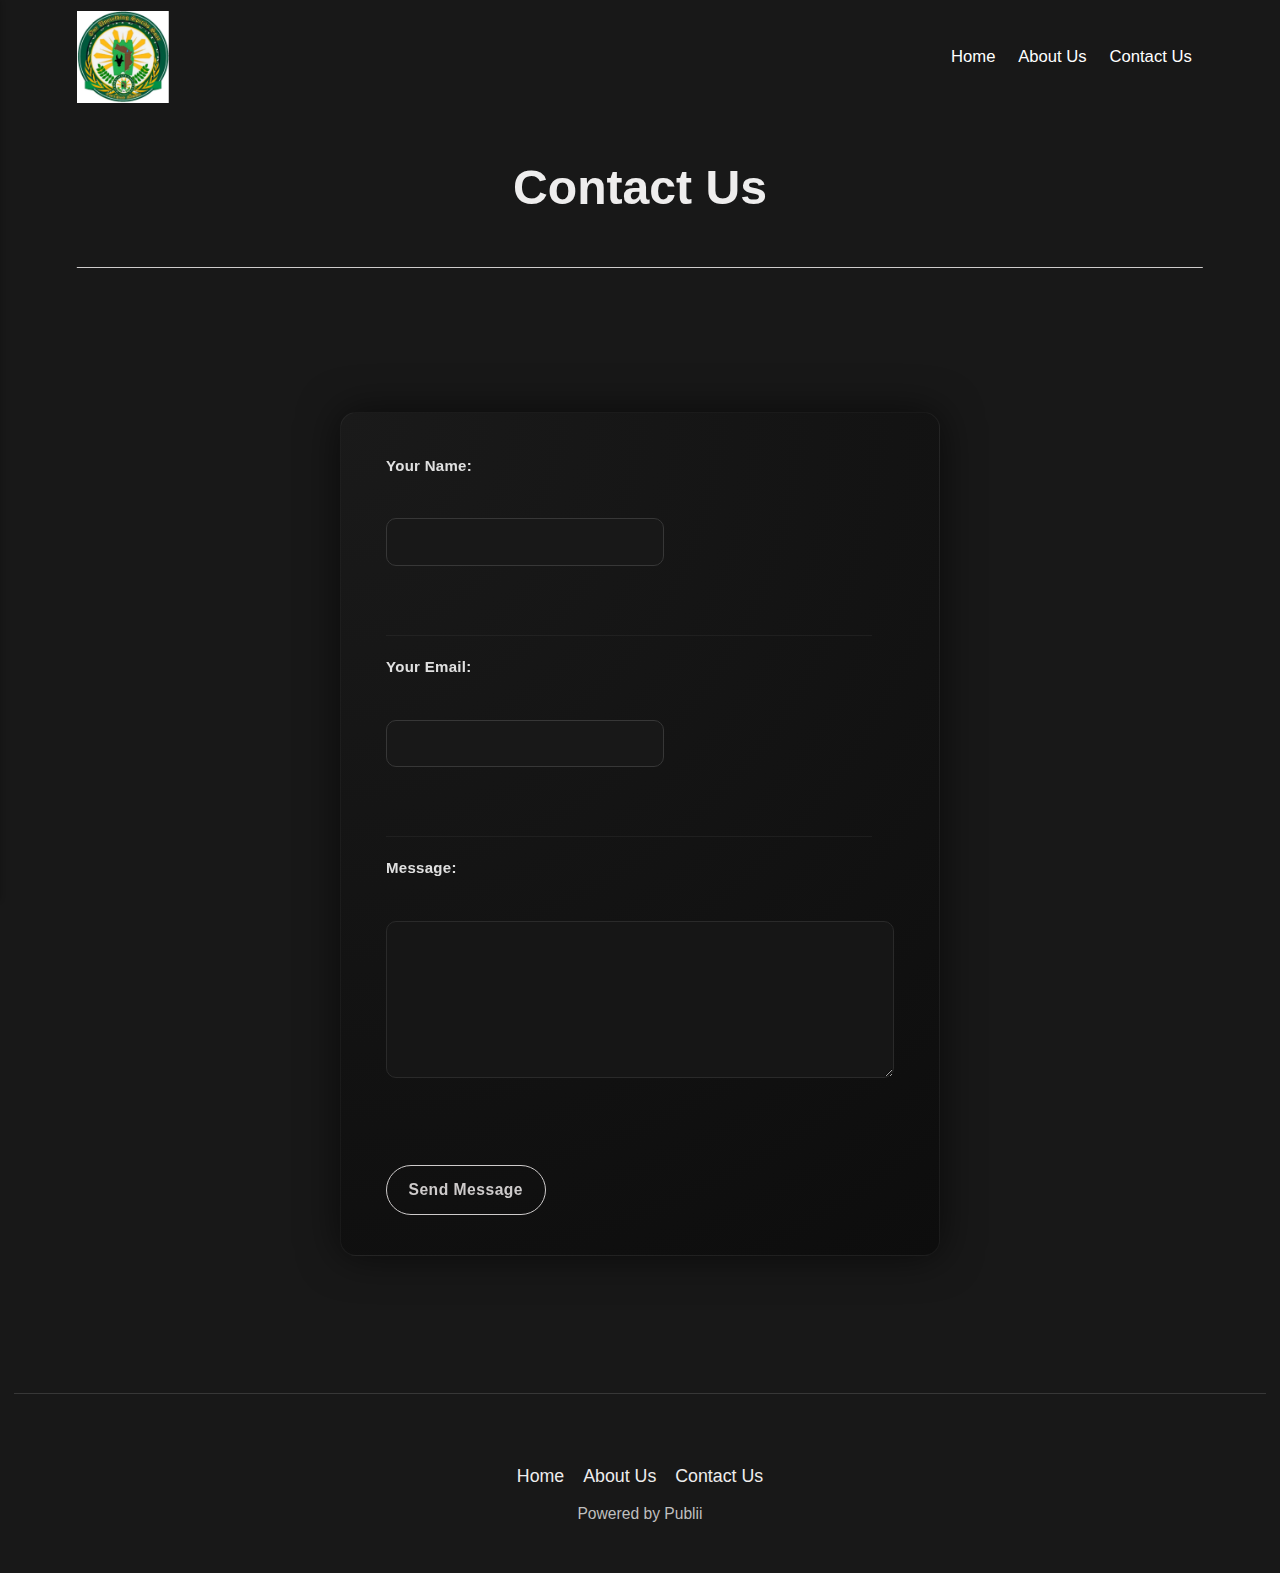
<file: contact-us.html>
<!DOCTYPE html><html lang="en"><head><meta charset="utf-8"><meta http-equiv="X-UA-Compatible" content="IE=edge"><meta name="viewport" content="width=device-width,initial-scale=1"><title>Contact Us - Bullet&#x27;s Blog</title><meta name="description" content="Your Name: Your Email: Message: Send Message"><meta name="generator" content="Publii Open-Source CMS for Static Site"><link rel="canonical" href="https://jefferson1003.github.io/Bullets-Blog/contact-us.html"><link rel="alternate" type="application/atom+xml" href="https://jefferson1003.github.io/Bullets-Blog/feed.xml" title="Bullet&#x27;s Blog - RSS"><link rel="alternate" type="application/json" href="https://jefferson1003.github.io/Bullets-Blog/feed.json" title="Bullet&#x27;s Blog - JSON"><meta property="og:title" content="Contact Us"><meta property="og:image" content="https://jefferson1003.github.io/Bullets-Blog/media/website/237010263_940379500154216_4571485235541674615_n.jpg"><meta property="og:image:width" content="872"><meta property="og:image:height" content="872"><meta property="og:site_name" content="Bullet's Blog"><meta property="og:description" content="Your Name: Your Email: Message: Send Message"><meta property="og:url" content="https://jefferson1003.github.io/Bullets-Blog/contact-us.html"><meta property="og:type" content="article"><link rel="stylesheet" href="https://jefferson1003.github.io/Bullets-Blog/assets/css/style.css?v=a9b31fad7712668e15496151e91b1ec0"><script type="application/ld+json">{"@context":"http://schema.org","@type":"Article","mainEntityOfPage":{"@type":"WebPage","@id":"https://jefferson1003.github.io/Bullets-Blog/contact-us.html"},"headline":"Contact Us","datePublished":"2025-10-10T19:54+08:00","dateModified":"2025-10-10T20:05+08:00","image":{"@type":"ImageObject","url":"https://jefferson1003.github.io/Bullets-Blog/media/website/237010263_940379500154216_4571485235541674615_n.jpg","height":872,"width":872},"description":"Your Name: Your Email: Message: Send Message","author":{"@type":"Person","name":"Bala, Jefferson D.","url":"https://jefferson1003.github.io/Bullets-Blog/authors/bala-jefferson-d/"},"publisher":{"@type":"Organization","name":"Bala, Jefferson D.","logo":{"@type":"ImageObject","url":"https://jefferson1003.github.io/Bullets-Blog/media/website/237010263_940379500154216_4571485235541674615_n.jpg","height":872,"width":872}}}</script><noscript><style>img[loading] {
                    opacity: 1;
                }</style></noscript><script async src="https://www.googletagmanager.com/gtag/js?id=G-9QZ3SQPB38"></script><script>window.dataLayer = window.dataLayer || [];
  function gtag(){dataLayer.push(arguments);}
  gtag('js', new Date());
  gtag('config', 'G-9QZ3SQPB38');</script></head><body class="page-template"><header class="top js-header"><a class="logo" href="https://jefferson1003.github.io/Bullets-Blog/"><img src="https://jefferson1003.github.io/Bullets-Blog/media/website/237010263_940379500154216_4571485235541674615_n.jpg" alt="Bullet&#x27;s Blog" width="872" height="872"></a><nav class="navbar js-navbar"><button class="navbar__toggle js-toggle" aria-label="Menu" aria-haspopup="true" aria-expanded="false"><span class="navbar__toggle-box"><span class="navbar__toggle-inner">Menu</span></span></button><ul class="navbar__menu"><li><a href="https://jefferson1003.github.io/Bullets-Blog/" target="_self">Home</a></li><li><a href="https://jefferson1003.github.io/Bullets-Blog/about-us.html" target="_self">About Us</a></li><li class="active"><a href="https://jefferson1003.github.io/Bullets-Blog/contact-us.html" target="_self">Contact Us</a></li></ul></nav></header><main class="page"><article class="content"><div class="hero hero--noimage"><header class="hero__content hero__content--centered"><div class="wrapper"><h1>Contact Us</h1></div></header></div><div class="entry-wrapper content__entry"><p> </p><form action="https://formspree.io/f/mblzzovr" method="POST"><label for="name">Your Name:</label><br><input required="" type="text"><br><br><label for="email">Your Email:</label><br><input id="email" name="_replyto" required="" type="email"><br><br><label for="message">Message:</label><br><textarea id="message" name="message" required="" rows="5"></textarea><br><br><button type="submit">Send Message</button></form></div></article></main><footer class="footer"><div class="wrapper"><nav class="footer__nav"><ul><li><a href="https://jefferson1003.github.io/Bullets-Blog/" class="al" target="_self">Home</a></li><li><a href="https://jefferson1003.github.io/Bullets-Blog/about-us.html" class="al" target="_self">About Us</a></li><li class="active"><a href="https://jefferson1003.github.io/Bullets-Blog/contact-us.html" class="al" target="_self">Contact Us</a></li></ul></nav><div class="footer__copyright"><p>Powered by Publii</p></div><button id="backToTop" class="footer__bttop" aria-label="Back to top" title="Back to top"><svg width="20" height="20"><use xlink:href="https://jefferson1003.github.io/Bullets-Blog/assets/svg/svg-map.svg#toparrow"/></svg></button></div></footer><script defer="defer" src="https://jefferson1003.github.io/Bullets-Blog/assets/js/scripts.min.js?v=700105c316933a8202041b6415abb233"></script><script>window.publiiThemeMenuConfig={mobileMenuMode:'sidebar',animationSpeed:300,submenuWidth: 'auto',doubleClickTime:500,mobileMenuExpandableSubmenus:true,relatedContainerForOverlayMenuSelector:'.top'};</script><script>var images = document.querySelectorAll('img[loading]');
        for (var i = 0; i < images.length; i++) {
            if (images[i].complete) {
                images[i].classList.add('is-loaded');
            } else {
                images[i].addEventListener('load', function () {
                    this.classList.add('is-loaded');
                }, false);
            }
        }</script><script>document.addEventListener("DOMContentLoaded", function() {
    const coreValuesDiv = document.getElementById("core-values");
    const btnEdit = document.querySelector(".btn-edit");
    const btnUpdate = document.querySelector(".btn-update");
    const btnPost = document.querySelector(".btn-post");

    if(coreValuesDiv && btnEdit && btnUpdate && btnPost) {
      // Edit button
      btnEdit.addEventListener("click", () => {
        coreValuesDiv.contentEditable = "true";
        coreValuesDiv.style.border = "1px solid #ccc";
        btnUpdate.disabled = false;
        coreValuesDiv.focus();
      });

      // Update button
      btnUpdate.addEventListener("click", () => {
        coreValuesDiv.contentEditable = "false";
        coreValuesDiv.style.border = "none";
        btnUpdate.disabled = true;
        alert("Changes have been updated!");
      });

      // Post button (demo: show text)
      btnPost.addEventListener("click", () => {
        alert("Posted content:\n\n" + coreValuesDiv.innerText);
      });
    }
  });</script></body></html>
</file>
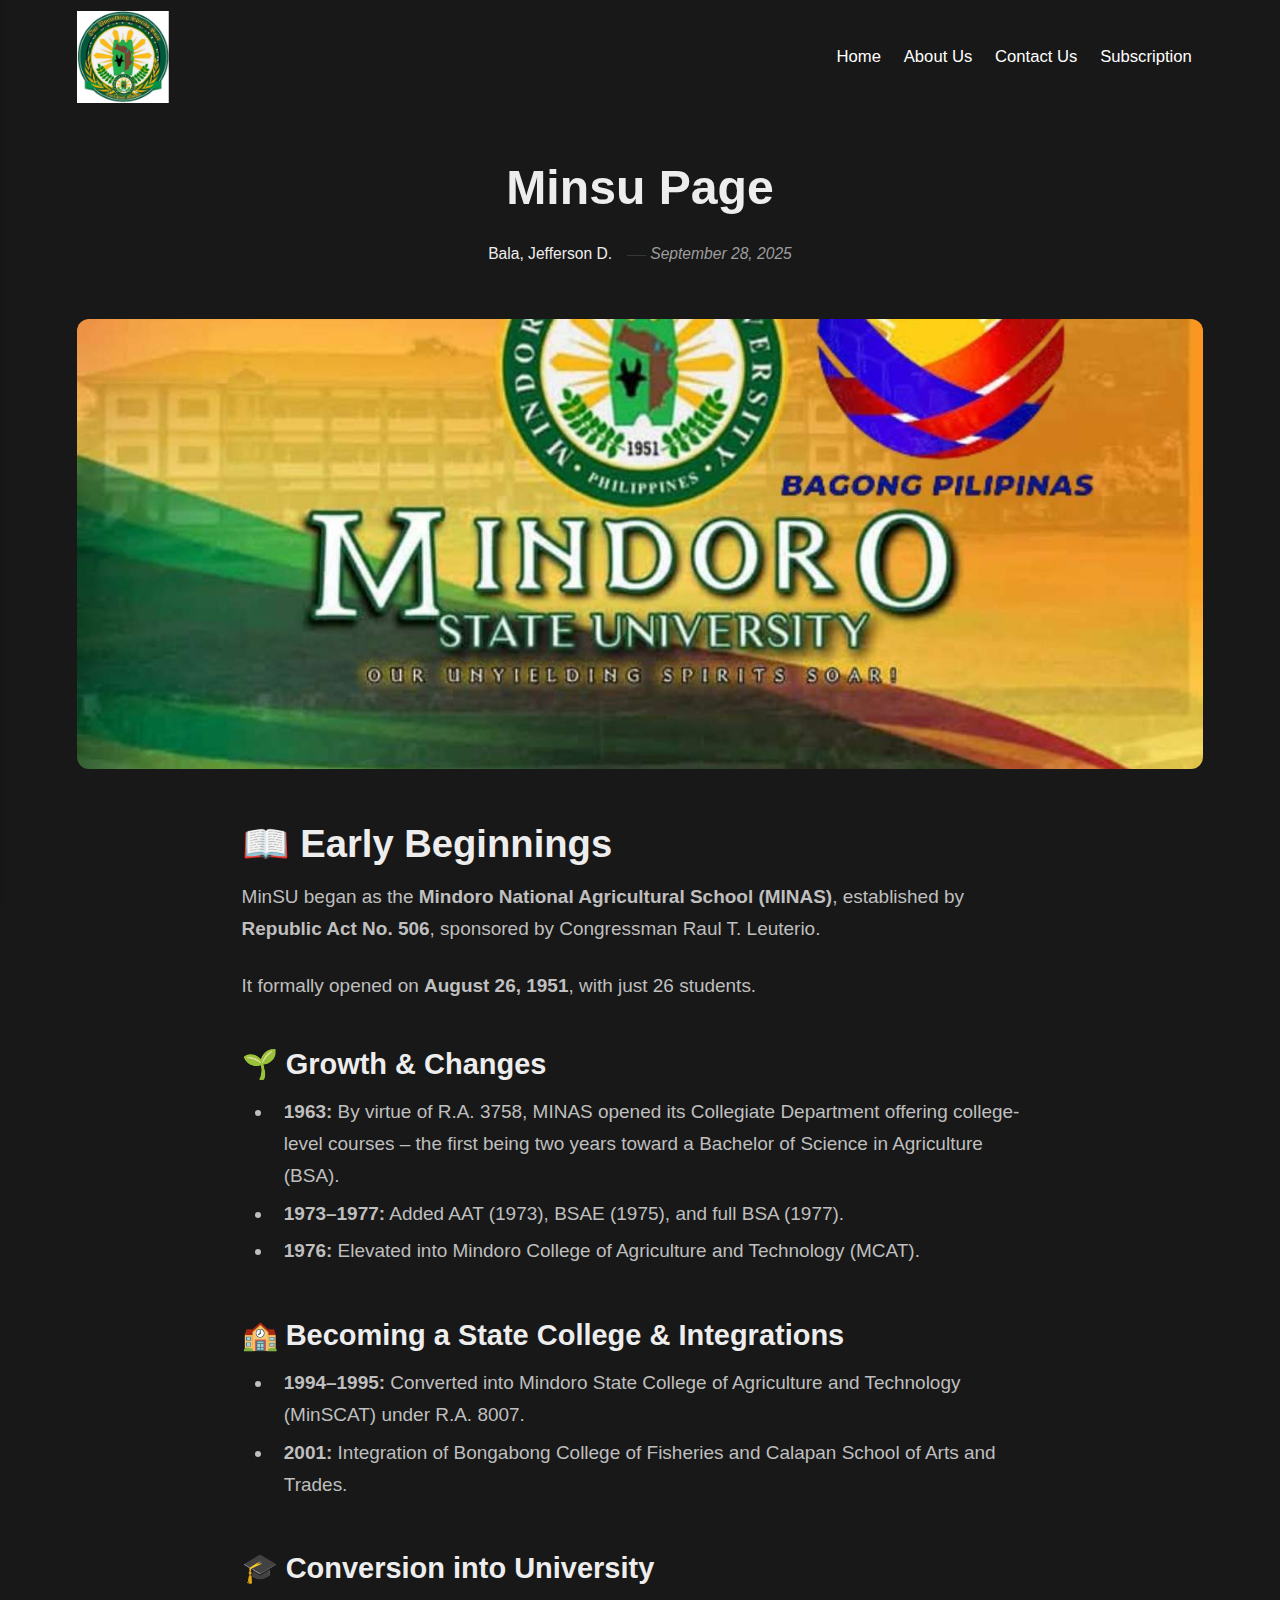
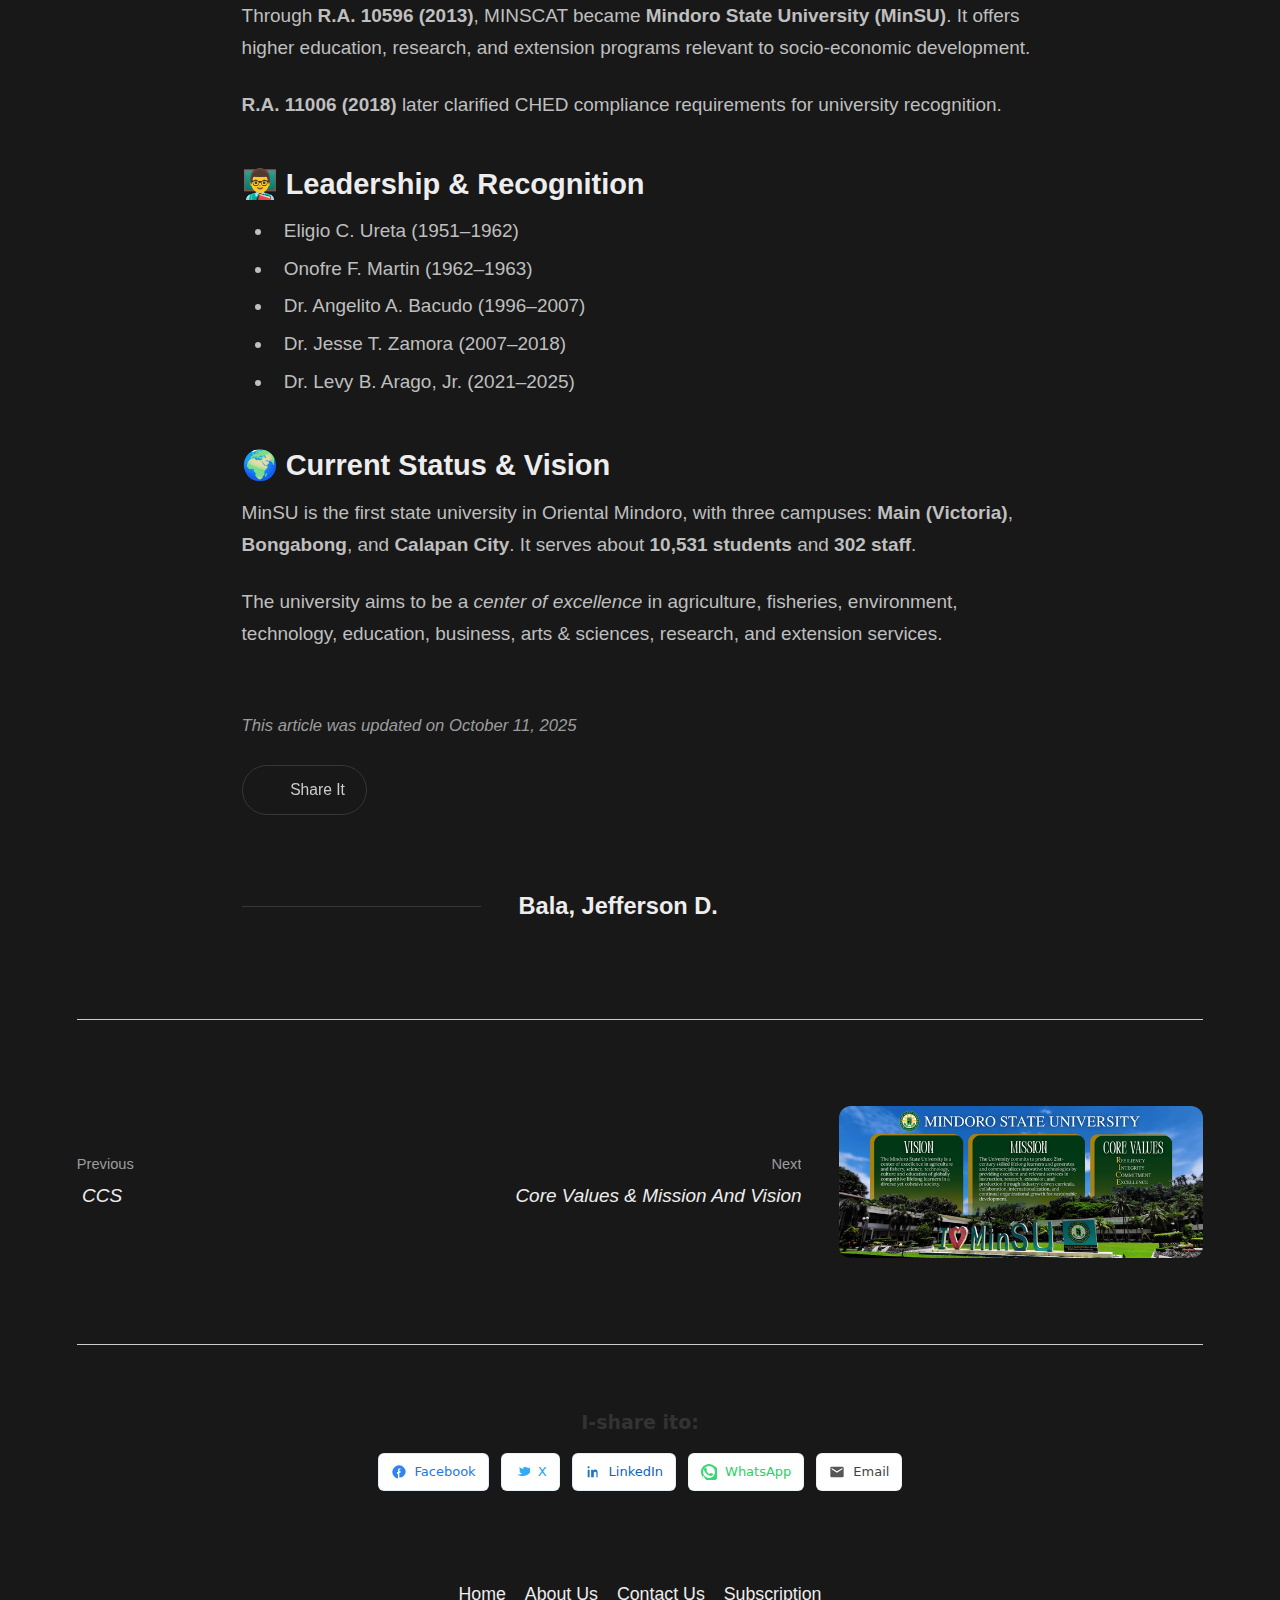
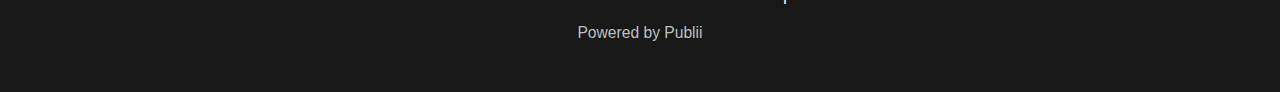
<file: minsu-page.html>
<!DOCTYPE html><html lang="en"><head><meta charset="utf-8"><meta http-equiv="X-UA-Compatible" content="IE=edge"><meta name="viewport" content="width=device-width,initial-scale=1"><title>Minsu Page - Bullet&#x27;s Blog</title><meta name="description" content="📖 Early Beginnings MinSU began as the Mindoro National Agricultural School (MINAS), established by Republic Act No. 506, sponsored by Congressman Raul T. Leuterio. It formally opened on August 26, 1951, with just 26 students. Through R.A. 10596 (2013), MINSCAT became Mindoro State University (MinSU)."><meta name="generator" content="Publii Open-Source CMS for Static Site"><link rel="canonical" href="https://jefferson1003.github.io/Bullets-Blog/minsu-page.html"><link rel="alternate" type="application/atom+xml" href="https://jefferson1003.github.io/Bullets-Blog/feed.xml" title="Bullet&#x27;s Blog - RSS"><link rel="alternate" type="application/json" href="https://jefferson1003.github.io/Bullets-Blog/feed.json" title="Bullet&#x27;s Blog - JSON"><meta property="og:title" content="Minsu Page"><meta property="og:image" content="https://jefferson1003.github.io/Bullets-Blog/media/posts/5/487512499_1788630731995751_6912445658743236534_n.jpg"><meta property="og:image:width" content="1920"><meta property="og:image:height" content="1445"><meta property="og:site_name" content="Bullet's Blog"><meta property="og:description" content="📖 Early Beginnings MinSU began as the Mindoro National Agricultural School (MINAS), established by Republic Act No. 506, sponsored by Congressman Raul T. Leuterio. It formally opened on August 26, 1951, with just 26 students. Through R.A. 10596 (2013), MINSCAT became Mindoro State University (MinSU)."><meta property="og:url" content="https://jefferson1003.github.io/Bullets-Blog/minsu-page.html"><meta property="og:type" content="article"><link rel="stylesheet" href="https://jefferson1003.github.io/Bullets-Blog/assets/css/style.css?v=3fa80898aac5b4472e455e732b1b5231"><script type="application/ld+json">{"@context":"http://schema.org","@type":"Article","mainEntityOfPage":{"@type":"WebPage","@id":"https://jefferson1003.github.io/Bullets-Blog/minsu-page.html"},"headline":"Minsu Page","datePublished":"2025-09-28T21:13+08:00","dateModified":"2025-10-11T17:19+08:00","image":{"@type":"ImageObject","url":"https://jefferson1003.github.io/Bullets-Blog/media/posts/5/487512499_1788630731995751_6912445658743236534_n.jpg","height":1445,"width":1920},"description":"📖 Early Beginnings MinSU began as the Mindoro National Agricultural School (MINAS), established by Republic Act No. 506, sponsored by Congressman Raul T. Leuterio. It formally opened on August 26, 1951, with just 26 students. Through R.A. 10596 (2013), MINSCAT became Mindoro State University (MinSU).","author":{"@type":"Person","name":"Bala, Jefferson D.","url":"https://jefferson1003.github.io/Bullets-Blog/authors/bala-jefferson-d/"},"publisher":{"@type":"Organization","name":"Bala, Jefferson D.","logo":{"@type":"ImageObject","url":"https://jefferson1003.github.io/Bullets-Blog/media/website/237010263_940379500154216_4571485235541674615_n.jpg","height":872,"width":872}}}</script><noscript><style>img[loading] {
                    opacity: 1;
                }</style></noscript><script async src="https://www.googletagmanager.com/gtag/js?id=G-9QZ3SQPB38"></script><script>window.dataLayer = window.dataLayer || [];
  function gtag(){dataLayer.push(arguments);}
  gtag('js', new Date());

  gtag('config', 'G-9QZ3SQPB38');</script></head><body class="post-template"><header class="top js-header"><a class="logo" href="https://jefferson1003.github.io/Bullets-Blog/"><img src="https://jefferson1003.github.io/Bullets-Blog/media/website/237010263_940379500154216_4571485235541674615_n.jpg" alt="Bullet&#x27;s Blog" width="872" height="872"></a><nav class="navbar js-navbar"><button class="navbar__toggle js-toggle" aria-label="Menu" aria-haspopup="true" aria-expanded="false"><span class="navbar__toggle-box"><span class="navbar__toggle-inner">Menu</span></span></button><ul class="navbar__menu"><li><a href="https://jefferson1003.github.io/Bullets-Blog/" target="_self">Home</a></li><li><a href="https://jefferson1003.github.io/Bullets-Blog/about-us.html" target="_self">About Us</a></li><li><a href="https://jefferson1003.github.io/Bullets-Blog/contact-us.html" target="_self">Contact Us</a></li><li><a href="https://jefferson1003.github.io/Bullets-Blog/subscribe.html" target="_self">Subscription</a></li></ul></nav></header><main class="post"><article class="content"><div class="hero"><header class="hero__content hero__content--centered"><div class="wrapper"><h1>Minsu Page</h1><div class="feed__meta content__meta content__meta--centered"><a href="https://jefferson1003.github.io/Bullets-Blog/authors/bala-jefferson-d/" class="feed__author">Bala, Jefferson D.</a> <time datetime="2025-09-28T21:13" class="feed__date">September 28, 2025</time></div></div></header><figure class="hero__image"><div class="hero__image-wrapper"><img src="https://jefferson1003.github.io/Bullets-Blog/media/posts/5/487512499_1788630731995751_6912445658743236534_n.jpg" srcset="https://jefferson1003.github.io/Bullets-Blog/media/posts/5/responsive/487512499_1788630731995751_6912445658743236534_n-xs.jpg 640w, https://jefferson1003.github.io/Bullets-Blog/media/posts/5/responsive/487512499_1788630731995751_6912445658743236534_n-sm.jpg 768w, https://jefferson1003.github.io/Bullets-Blog/media/posts/5/responsive/487512499_1788630731995751_6912445658743236534_n-md.jpg 1024w, https://jefferson1003.github.io/Bullets-Blog/media/posts/5/responsive/487512499_1788630731995751_6912445658743236534_n-lg.jpg 1366w, https://jefferson1003.github.io/Bullets-Blog/media/posts/5/responsive/487512499_1788630731995751_6912445658743236534_n-xl.jpg 1600w, https://jefferson1003.github.io/Bullets-Blog/media/posts/5/responsive/487512499_1788630731995751_6912445658743236534_n-2xl.jpg 1920w" sizes="88vw" loading="eager" height="1445" width="1920" alt=""></div></figure></div><div class="entry-wrapper content__entry"><section class="history-section"><div class="history-container"><h2>📖 Early Beginnings</h2><p>MinSU began as the <strong>Mindoro National Agricultural School (MINAS)</strong>, established by <strong>Republic Act No. 506</strong>, sponsored by Congressman Raul T. Leuterio.</p><p>It formally opened on <strong>August 26, 1951</strong>, with just 26 students.</p><h3>🌱 Growth &amp; Changes</h3><ul><li><strong>1963:</strong> By virtue of R.A. 3758, MINAS opened its Collegiate Department offering college-level courses – the first being two years toward a Bachelor of Science in Agriculture (BSA).</li><li><strong>1973–1977:</strong> Added AAT (1973), BSAE (1975), and full BSA (1977).</li><li><strong>1976:</strong> Elevated into Mindoro College of Agriculture and Technology (MCAT).</li></ul><h3>🏫 Becoming a State College &amp; Integrations</h3><ul><li><strong>1994–1995:</strong> Converted into Mindoro State College of Agriculture and Technology (MinSCAT) under R.A. 8007.</li><li><strong>2001:</strong> Integration of Bongabong College of Fisheries and Calapan School of Arts and Trades.</li></ul><h3>🎓 Conversion into University</h3><p>Through <strong>R.A. 10596 (2013)</strong>, MINSCAT became <strong>Mindoro State University (MinSU)</strong>. It offers higher education, research, and extension programs relevant to socio-economic development.</p><p><strong>R.A. 11006 (2018)</strong> later clarified CHED compliance requirements for university recognition.</p><h3>👨‍🏫 Leadership &amp; Recognition</h3><ul><li>Eligio C. Ureta (1951–1962)</li><li>Onofre F. Martin (1962–1963)</li><li>Dr. Angelito A. Bacudo (1996–2007)</li><li>Dr. Jesse T. Zamora (2007–2018)</li><li>Dr. Levy B. Arago, Jr. (2021–2025)</li></ul><h3>🌍 Current Status &amp; Vision</h3><p>MinSU is the first state university in Oriental Mindoro, with three campuses: <strong>Main (Victoria)</strong>, <strong>Bongabong</strong>, and <strong>Calapan City</strong>. It serves about <strong>10,531 students</strong> and <strong>302 staff</strong>.</p><p>The university aims to be a <em>center of excellence</em> in agriculture, fisheries, environment, technology, education, business, arts &amp; sciences, research, and extension services.</p></div></section></div><footer class="content__footer"><div class="entry-wrapper"><p class="content__updated">This article was updated on October 11, 2025</p><div class="content__actions"><div class="content__share"><button class="btn--icon content__share-button js-content__share-button"><svg width="20" height="20" aria-hidden="true"><use xlink:href="https://jefferson1003.github.io/Bullets-Blog/assets/svg/svg-map.svg#share"></use></svg> <span>Share It</span></button><div class="content__share-popup js-content__share-popup"><a href="https://www.facebook.com/sharer/sharer.php?u=https%3A%2F%2Fjefferson1003.github.io%2FBullets-Blog%2Fminsu-page.html" class="js-share facebook" rel="nofollow noopener noreferrer"><svg class="icon" aria-hidden="true" focusable="false"><use xlink:href="https://jefferson1003.github.io/Bullets-Blog/assets/svg/svg-map.svg#facebook"/></svg> <span>Facebook</span> </a><a href="https://buffer.com/add?text=Minsu%20Page&amp;url=https%3A%2F%2Fjefferson1003.github.io%2FBullets-Blog%2Fminsu-page.html" class="js-share buffer" rel="nofollow noopener noreferrer"><svg class="icon" aria-hidden="true" focusable="false"><use xlink:href="https://jefferson1003.github.io/Bullets-Blog/assets/svg/svg-map.svg#buffer"/></svg> <span>Buffer</span> </a><a href="https://api.whatsapp.com/send?text=Minsu%20Page https%3A%2F%2Fjefferson1003.github.io%2FBullets-Blog%2Fminsu-page.html" class="js-share whatsapp" rel="nofollow noopener noreferrer"><svg class="icon" aria-hidden="true" focusable="false"><use xlink:href="https://jefferson1003.github.io/Bullets-Blog/assets/svg/svg-map.svg#whatsapp"/></svg> <span>WhatsApp</span></a></div></div></div><div class="content__bio bio"><div><h3 class="h4 bio__name"><a href="https://jefferson1003.github.io/Bullets-Blog/authors/bala-jefferson-d/" rel="author">Bala, Jefferson D.</a></h3></div></div></div><nav class="content__nav"><div class="wrapper"><div class="content__nav-inner"><div class="content__nav-prev"><a href="https://jefferson1003.github.io/Bullets-Blog/ccs.html" class="content__nav-link" rel="prev"><div><span>Previous</span>  CCS</div></a></div><div class="content__nav-next"><a href="https://jefferson1003.github.io/Bullets-Blog/core-values.html" class="content__nav-link" rel="next"><div><span>Next</span> Core Values &amp; Mission And Vision</div><figure class="content__nav-image"><img src="https://jefferson1003.github.io/Bullets-Blog/media/posts/6/responsive/vmcv-xs.png" class="lazyload" loading="lazy" alt="" height="1920" width="1920"></figure></a></div></div></div></nav></footer></article><div class="banner banner--after-content"><div class="wrapper"><div class="share-buttons" aria-label="Share this post"><span class="share-label">I-share ito:</span> <a class="share-btn fb" data-network="facebook" title="Share on Facebook" rel="noopener" target="_blank" aria-label="Share on Facebook"><svg viewBox="0 0 24 24" width="16" height="16" aria-hidden="true"><path d="M22 12a10 10 0 1 0-11.5 9.9v-7H8.9v-2.9h1.6V9.1c0-1.6 1-2.5 2.4-2.5.7 0 1.4.1 1.4.1v1.6h-.8c-.8 0-1 .5-1 1v1.2h1.8l-.3 2.9h-1.5v7A10 10 0 0 0 22 12z"/></svg> Facebook </a><a class="share-btn tw" data-network="twitter" title="Share on X (Twitter)" rel="noopener" target="_blank" aria-label="Share on X"><svg viewBox="0 0 24 24" width="16" height="16" aria-hidden="true"><path d="M22 5.9c-.6.3-1.2.5-1.9.6.7-.4 1.2-1 1.5-1.7-.7.4-1.4.7-2.2.9C18.3 4.7 17.5 4 16.5 4c-1.5 0-2.6 1.2-2.6 2.7 0 .2 0 .4.1.6-2.2-.1-4.2-1.2-5.5-2.8-.2.4-.3.9-.3 1.4 0 1 .5 1.9 1.3 2.5-.5 0-1-.2-1.4-.4v.1c0 1.3.9 2.4 2.1 2.6-.4.1-.9.1-1.3.1-.3 0-.6 0-.9-.1.6 1.8 2.4 3 4.6 3.1-1.7 1.3-3.9 2-6.2 2-.4 0-.8 0-1.1-.1 2.2 1.5 4.8 2.4 7.6 2.4 9.1 0 14.1-7.6 14.1-14.2v-.6C21 7.3 21.6 6.6 22 5.9z"/></svg> X </a><a class="share-btn ln" data-network="linkedin" title="Share on LinkedIn" rel="noopener" target="_blank" aria-label="Share on LinkedIn"><svg viewBox="0 0 24 24" width="16" height="16" aria-hidden="true"><path d="M6.9 8.7H4V20h2.9V8.7zM5.4 6.5c-.9 0-1.6-.7-1.6-1.6S4.5 3.3 5.4 3.3s1.6.7 1.6 1.6-.7 1.6-1.6 1.6zM20 20h-2.9v-5.4c0-1.3 0-3-1.8-3-1.8 0-2.1 1.4-2.1 2.9V20H9.2V8.7H12v1.5h.1c.4-.8 1.4-1.8 3-1.8 3.2 0 3.8 2.1 3.8 4.9V20z"/></svg> LinkedIn </a><a class="share-btn wa" data-network="whatsapp" title="Share on WhatsApp" rel="noopener" target="_blank" aria-label="Share on WhatsApp"><svg viewBox="0 0 24 24" width="16" height="16" aria-hidden="true"><path d="M20.5 3.5A11.9 11.9 0 0 0 3.5 20.5L2 22l1.6-4.6A11.9 11.9 0 1 0 20.5 3.5zM12 21a9 9 0 1 1 9-9 9 9 0 0 1-9 9z"/><path d="M17 14.3c-.3-.1-1.7-.8-2-.9s-.5-.1-.7.1-.8.9-1 1.1-.4.2-.7 0c-.3-.3-1.3-.5-2.4-1.5-1-.9-1.6-2-1.8-2.3-.2-.3 0-.5.1-.7.1-.2.3-.5.4-.7.1-.2.1-.4 0-.6-.1-.2-.7-1.8-.9-2.5-.2-.7-.4-.6-.7-.6-.3 0-.6 0-.9 0-.2 0-.5.1-.8.3-.3.2-1 1-1 2.4s1 2.8 1.1 3 .9 1.7 2 2.7 3.6 2.9 6 3.5c1 .3 1.7.3 2.3.2.7-.2 1.7-.7 2-1.5.3-.8.3-1.4.2-1.5-.1-.1-1.1-.3-1.4-.4z"/></svg> WhatsApp </a><a class="share-btn email" data-network="email" title="Share by Email" rel="noopener" target="_blank" aria-label="Share by Email"><svg viewBox="0 0 24 24" width="16" height="16" aria-hidden="true"><path d="M20 4H4a2 2 0 0 0-2 2v12a2 2 0 0 0 2 2h16a2 2 0 0 0 2-2V6a2 2 0 0 0-2-2zm0 4-8 5L4 8V6l8 5 8-5z"/></svg> Email</a></div><script>/* Build share links dynamically (works with live page URLs)
   Uses current page URL and document.title (so no extra Publii variables needed) */
(function() {
  function enc(s){ return encodeURIComponent(s); }
  var pageUrl = (typeof window !== 'undefined') ? window.location.href : '';
  var pageTitle = (typeof document !== 'undefined') ? document.title : '';

  var container = document.querySelector('.share-buttons');
  if (!container) return;

  var links = container.querySelectorAll('.share-btn');
  links.forEach(function(a){
    var net = a.getAttribute('data-network');
    var href = '#';
    if (net === 'facebook') {
      href = 'https://www.facebook.com/sharer/sharer.php?u=' + enc(pageUrl);
    } else if (net === 'twitter') {
      href = 'https://twitter.com/intent/tweet?url=' + enc(pageUrl) + '&text=' + enc(pageTitle);
    } else if (net === 'linkedin') {
      href = 'https://www.linkedin.com/sharing/share-offsite/?url=' + enc(pageUrl);
    } else if (net === 'whatsapp') {
      href = 'https://api.whatsapp.com/send?text=' + enc(pageTitle + ' ' + pageUrl);
    } else if (net === 'email') {
      href = 'mailto:?subject=' + enc(pageTitle) + '&body=' + enc(pageUrl);
    } else if (net === 'twitter' || net === 'tw') { /* fallback */ }
    a.setAttribute('href', href);
  });
})();</script></div></div></main><footer class="footer footer--glued"><div class="wrapper"><nav class="footer__nav"><ul><li><a href="https://jefferson1003.github.io/Bullets-Blog/" class="al" target="_self">Home</a></li><li><a href="https://jefferson1003.github.io/Bullets-Blog/about-us.html" class="al" target="_self">About Us</a></li><li><a href="https://jefferson1003.github.io/Bullets-Blog/contact-us.html" class="al" target="_self">Contact Us</a></li><li><a href="https://jefferson1003.github.io/Bullets-Blog/subscribe.html" class="al" target="_self">Subscription</a></li></ul></nav><div class="footer__copyright"><p>Powered by Publii</p></div><button id="backToTop" class="footer__bttop" aria-label="Back to top" title="Back to top"><svg width="20" height="20"><use xlink:href="https://jefferson1003.github.io/Bullets-Blog/assets/svg/svg-map.svg#toparrow"/></svg></button></div></footer><script defer="defer" src="https://jefferson1003.github.io/Bullets-Blog/assets/js/scripts.min.js?v=700105c316933a8202041b6415abb233"></script><script>window.publiiThemeMenuConfig={mobileMenuMode:'sidebar',animationSpeed:300,submenuWidth: 'auto',doubleClickTime:500,mobileMenuExpandableSubmenus:true,relatedContainerForOverlayMenuSelector:'.top'};</script><script>var images = document.querySelectorAll('img[loading]');
        for (var i = 0; i < images.length; i++) {
            if (images[i].complete) {
                images[i].classList.add('is-loaded');
            } else {
                images[i].addEventListener('load', function () {
                    this.classList.add('is-loaded');
                }, false);
            }
        }</script></body></html>
</file>
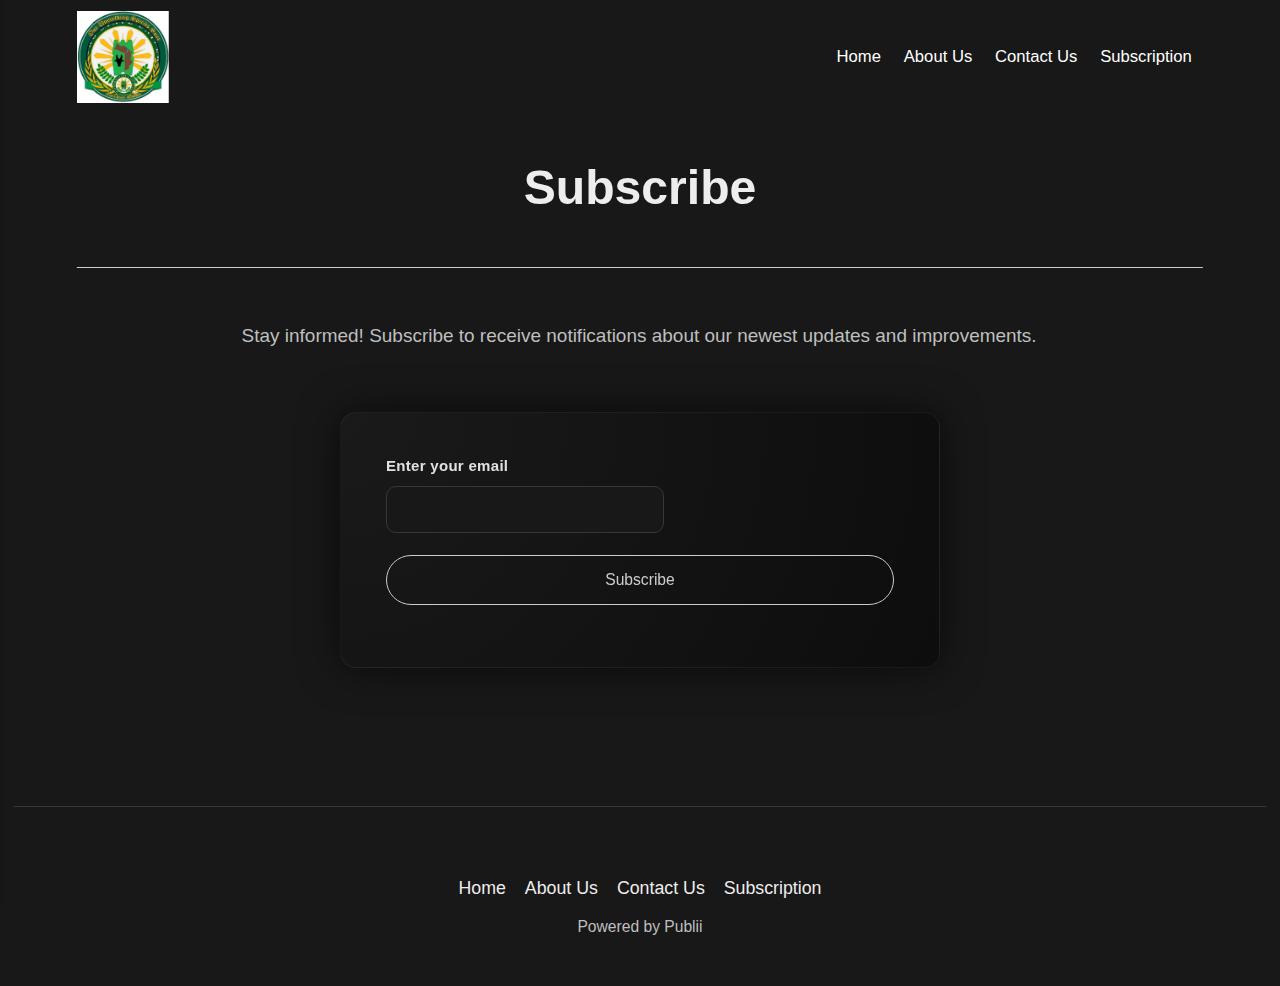
<file: subscribe.html>
<!DOCTYPE html><html lang="en"><head><meta charset="utf-8"><meta http-equiv="X-UA-Compatible" content="IE=edge"><meta name="viewport" content="width=device-width,initial-scale=1"><title>Subscribe - Bullet&#x27;s Blog</title><meta name="description" content="Stay informed! Subscribe to receive notifications about our newest updates and improvements. Enter your email"><meta name="generator" content="Publii Open-Source CMS for Static Site"><link rel="canonical" href="https://jefferson1003.github.io/Bullets-Blog/subscribe.html"><link rel="alternate" type="application/atom+xml" href="https://jefferson1003.github.io/Bullets-Blog/feed.xml" title="Bullet&#x27;s Blog - RSS"><link rel="alternate" type="application/json" href="https://jefferson1003.github.io/Bullets-Blog/feed.json" title="Bullet&#x27;s Blog - JSON"><meta property="og:title" content="Subscribe"><meta property="og:image" content="https://jefferson1003.github.io/Bullets-Blog/media/website/237010263_940379500154216_4571485235541674615_n.jpg"><meta property="og:image:width" content="872"><meta property="og:image:height" content="872"><meta property="og:site_name" content="Bullet's Blog"><meta property="og:description" content="Stay informed! Subscribe to receive notifications about our newest updates and improvements. Enter your email"><meta property="og:url" content="https://jefferson1003.github.io/Bullets-Blog/subscribe.html"><meta property="og:type" content="article"><link rel="stylesheet" href="https://jefferson1003.github.io/Bullets-Blog/assets/css/style.css?v=6faa09f057c0823c524242fc4e7a6e11"><script type="application/ld+json">{"@context":"http://schema.org","@type":"Article","mainEntityOfPage":{"@type":"WebPage","@id":"https://jefferson1003.github.io/Bullets-Blog/subscribe.html"},"headline":"Subscribe","datePublished":"2025-10-12T20:36+08:00","dateModified":"2025-10-12T20:36+08:00","image":{"@type":"ImageObject","url":"https://jefferson1003.github.io/Bullets-Blog/media/website/237010263_940379500154216_4571485235541674615_n.jpg","height":872,"width":872},"description":"Stay informed! Subscribe to receive notifications about our newest updates and improvements. Enter your email","author":{"@type":"Person","name":"Bala, Jefferson D.","url":"https://jefferson1003.github.io/Bullets-Blog/authors/bala-jefferson-d/"},"publisher":{"@type":"Organization","name":"Bala, Jefferson D.","logo":{"@type":"ImageObject","url":"https://jefferson1003.github.io/Bullets-Blog/media/website/237010263_940379500154216_4571485235541674615_n.jpg","height":872,"width":872}}}</script><noscript><style>img[loading] {
                    opacity: 1;
                }</style></noscript><script async src="https://www.googletagmanager.com/gtag/js?id=G-9QZ3SQPB38"></script><script>window.dataLayer = window.dataLayer || [];
  function gtag(){dataLayer.push(arguments);}
  gtag('js', new Date());

  gtag('config', 'G-9QZ3SQPB38');</script></head><body class="page-template"><header class="top js-header"><a class="logo" href="https://jefferson1003.github.io/Bullets-Blog/"><img src="https://jefferson1003.github.io/Bullets-Blog/media/website/237010263_940379500154216_4571485235541674615_n.jpg" alt="Bullet&#x27;s Blog" width="872" height="872"></a><nav class="navbar js-navbar"><button class="navbar__toggle js-toggle" aria-label="Menu" aria-haspopup="true" aria-expanded="false"><span class="navbar__toggle-box"><span class="navbar__toggle-inner">Menu</span></span></button><ul class="navbar__menu"><li><a href="https://jefferson1003.github.io/Bullets-Blog/" target="_self">Home</a></li><li><a href="https://jefferson1003.github.io/Bullets-Blog/about-us.html" target="_self">About Us</a></li><li><a href="https://jefferson1003.github.io/Bullets-Blog/contact-us.html" target="_self">Contact Us</a></li><li class="active"><a href="https://jefferson1003.github.io/Bullets-Blog/subscribe.html" target="_self">Subscription</a></li></ul></nav></header><main class="page"><article class="content"><div class="hero hero--noimage"><header class="hero__content hero__content--centered"><div class="wrapper"><h1>Subscribe</h1></div></header></div><div class="entry-wrapper content__entry"><p>Stay informed! Subscribe to receive notifications about our newest updates and improvements.</p><form class="embeddable-buttondown-form" action="https://buttondown.com/api/emails/embed-subscribe/jefferson3" method="post" target="popupwindow"><label for="bd-email">Enter your email</label> <input id="bd-email" name="email" type="email"> <input type="submit" value="Subscribe"></form></div></article></main><footer class="footer"><div class="wrapper"><nav class="footer__nav"><ul><li><a href="https://jefferson1003.github.io/Bullets-Blog/" class="al" target="_self">Home</a></li><li><a href="https://jefferson1003.github.io/Bullets-Blog/about-us.html" class="al" target="_self">About Us</a></li><li><a href="https://jefferson1003.github.io/Bullets-Blog/contact-us.html" class="al" target="_self">Contact Us</a></li><li class="active"><a href="https://jefferson1003.github.io/Bullets-Blog/subscribe.html" class="al" target="_self">Subscription</a></li></ul></nav><div class="footer__copyright"><p>Powered by Publii</p></div><button id="backToTop" class="footer__bttop" aria-label="Back to top" title="Back to top"><svg width="20" height="20"><use xlink:href="https://jefferson1003.github.io/Bullets-Blog/assets/svg/svg-map.svg#toparrow"/></svg></button></div></footer><script defer="defer" src="https://jefferson1003.github.io/Bullets-Blog/assets/js/scripts.min.js?v=700105c316933a8202041b6415abb233"></script><script>window.publiiThemeMenuConfig={mobileMenuMode:'sidebar',animationSpeed:300,submenuWidth: 'auto',doubleClickTime:500,mobileMenuExpandableSubmenus:true,relatedContainerForOverlayMenuSelector:'.top'};</script><script>var images = document.querySelectorAll('img[loading]');
        for (var i = 0; i < images.length; i++) {
            if (images[i].complete) {
                images[i].classList.add('is-loaded');
            } else {
                images[i].addEventListener('load', function () {
                    this.classList.add('is-loaded');
                }, false);
            }
        }</script></body></html>
</file>
<file: assets/css/style.css>
:root{--page-margin:6vw;--page-width:66rem;--entry-width:42rem;--navbar-height:4.4rem;--border-radius:3px;--baseline:0.28333rem;--gallery-gap:calc(var(--baseline) * 1.5);--body-font:-apple-system,BlinkMacSystemFont,"Segoe UI",Roboto,Oxygen,Ubuntu,Cantarell,"Fira Sans","Droid Sans","Helvetica Neue",Arial,sans-serif,"Apple Color Emoji","Segoe UI Emoji","Segoe UI Symbol";--heading-font:-apple-system,BlinkMacSystemFont,"Segoe UI",Roboto,Oxygen,Ubuntu,Cantarell,"Fira Sans","Droid Sans","Helvetica Neue",Arial,sans-serif,"Apple Color Emoji","Segoe UI Emoji","Segoe UI Symbol";--logo-font:var(--body-font);--menu-font:var(--body-font);--font-size:clamp(1.1rem, 1.1rem + (0.09999999999999987 * ((100vw - 20rem) / 70)), 1.2rem);--font-weight-normal:400;--font-weight-bold:600;--line-height:1.7;--letter-spacing:0em;--headings-weight:500;--headings-transform:none;--headings-style:normal;--headings-letter-spacing:0em;--headings-line-height:1.2;--hero-height:50vh;--feed-image-size:8rem;--white:#FFFFFF;--black:#1e1e1e;--helper:#1e1e1e;--dark:#CECBCB;--gray:#9D9D9D;--light:#373737;--lighter:#1e1e1e;--page-bg:#181818;--color:#FFC074;--text-color:#BFBFBF;--headings-color:#EEEDED;--link-color:#EEEDED;--link-color-hover:#FFC074;--nav-link-color:rgba(255,255,255,1);--nav-link-color-hover:rgba(255,255,255,.7);--logo-color:#FFFFFF;--highlight-color:#F6DC90;--info-color:#5B9ED5;--success-color:#54A468;--warning-color:#FB6762}@media all and (min-width:56.25em){:root{--navbar-height:6rem}}*,:after,:before{-webkit-box-sizing:border-box;box-sizing:border-box;margin:0;padding:0}article,aside,footer,header,hgroup,main,nav,section{display:block}li{list-style:none}img{height:auto;max-width:100%;vertical-align:top}button,input,select,textarea{font:inherit}address{font-style:normal}::-moz-selection{background:var(--color);color:var(--white)}::selection{background:var(--color);color:var(--white)}:focus-visible{outline:2px solid var(--color)!important;outline-offset:2px}html{font-size:var(--font-size);-webkit-font-smoothing:antialiased;-moz-osx-font-smoothing:grayscale;scroll-behavior:smooth}html.no-scroll{overflow:hidden;position:fixed}body{background:var(--page-bg);color:var(--text-color);font-family:var(--body-font);font-variation-settings:"wght" var(--font-weight-normal);letter-spacing:var(--letter-spacing);line-height:var(--line-height);-ms-scroll-chaining:none;overscroll-behavior:none}a{text-decoration:none}a{color:var(--link-color);-webkit-transition:all .24s ease-out;transition:all .24s ease-out}a:hover{color:var(--link-color-hover)}a:active{color:var(--link-color-hover)}a:focus{outline:0}.invert{color:var(--link-color-hover);-webkit-transition:all .24s ease-out;transition:all .24s ease-out}.invert:hover{color:var(--link-color)}.invert:active{color:var(--link-color)}.invert:focus{outline:0}dl,ol,p,ul{margin-top:calc(var(--baseline) * 4 + .25vw)}blockquote,figure,hr,pre,table{margin-top:calc(var(--baseline) * 6 + .5vw);margin-bottom:calc(var(--baseline) * 6 + .5vw)}h1,h2,h3,h4,h5,h6{color:var(--headings-color);font-family:var(--heading-font);font-variation-settings:"wght" var(--headings-weight);font-style:var(--headings-style);-ms-hyphens:manual;hyphens:manual;letter-spacing:var(--headings-letter-spacing);line-height:var(--headings-line-height);margin-top:calc(var(--baseline) * 6 + 1vw);text-transform:var(--headings-transform)}.h1,h1{font-size:clamp(1.5710900065rem, 1.5710900065rem + 1.424540906 * (100vw - 20rem) / 70, 2.9956309125rem);font-family:var(--heading-font)}.h2,h2{font-size:clamp(1.3808408252rem, 1.3808408252rem + .9332127447 * (100vw - 20rem) / 70, 2.3140535699rem)}.h3,h3{font-size:clamp(1.2136296308rem, 1.2136296308rem + .4621997101 * (100vw - 20rem) / 70, 1.6758293408rem)}.h4,h4{font-size:clamp(1.1377777785rem, 1.1377777785rem + .1567604947 * (100vw - 20rem) / 70, 1.2945382732rem)}.h5,h5{font-size:clamp(1.066666667rem, 1.066666667rem + .0711111115 * (100vw - 20rem) / 70, 1.1377777785rem)}.h6,h6{font-size:clamp(1rem, 1rem + 0 * (100vw - 20rem) / 70, 1rem)}h2+*,h3+*,h4+*,h5+*,h6+*{margin-top:calc(var(--baseline) * 2 + .25vw)}b,strong{font-variation-settings:"wght" var(--font-weight-bold)}blockquote{border-top:2px solid var(--dark);border-bottom:2px solid var(--dark);color:var(--headings-color);font-family:var(--heading-font);font-style:italic;font-variation-settings:"wght" var(--font-weight-bold);padding:calc(var(--baseline) * 6 + 1vw) 2rem;font-size:clamp(1.1377777785rem, 1.1377777785rem + .1567604947 * (100vw - 20rem) / 70, 1.2945382732rem)}blockquote>:first-child{margin-top:0}ol,ul{margin-left:3ch}ol>li,ul>li{list-style:inherit;padding:0 0 var(--baseline) 1ch}dl dt{font-variation-settings:"wght" var(--font-weight-bold)}pre{background-color:var(--lighter);font-size:.8239746086rem;padding:calc(var(--baseline) * 6);white-space:pre-wrap;word-wrap:break-word}pre>code{color:var(--text-color);display:inline-block;font-size:inherit;padding:0}code{background-color:var(--lighter);color:var(--color);font-size:.8239746086rem;font-family:Menlo,Monaco,Consolas,Courier New,monospace}table{border:1px solid var(--light);border-collapse:collapse;border-spacing:0;vertical-align:top;text-align:left;width:100%}@media all and (max-width:37.4375em){table{display:block;overflow-x:auto}}table th{font-variation-settings:"wght" var(--font-weight-bold);padding:calc(var(--baseline) * 2.5) calc(var(--baseline) * 4)}table td{border-top:1px solid var(--light);padding:calc(var(--baseline) * 2.5) calc(var(--baseline) * 4)}.table-striped tr:nth-child(2n){background:var(--lighter)}.table-bordered td,.table-bordered th{border:1px solid var(--light)}.table-title th{background:var(--lighter)}figcaption{clear:both;color:var(--gray);font-style:italic;font-size:.7241964329rem;padding:calc(var(--baseline) * 3) 0 0;text-align:center}kbd{background:var(--dark);border-radius:2px;color:var(--white);font-family:Menlo,Monaco,Consolas,Courier New,monospace;font-size:.8789062495rem;padding:calc(var(--baseline) * .5) calc(var(--baseline) * 1.5)}sub,sup{font-size:65%}small{font-size:.8789062495rem}.separator,hr{background:0 0;border:none;height:auto;line-height:1;max-width:none;text-align:center}.separator::before,hr::before{content:"•••";color:var(--dark);font-size:1rem;font-variation-settings:"wght" var(--font-weight-bold);letter-spacing:1.1377777785rem;padding-left:1.1377777785rem}.separator--dot::before{content:"•";color:var(--dark);font-size:1rem;font-variation-settings:"wght" var(--font-weight-bold);letter-spacing:1.1377777785rem;padding-left:1.1377777785rem}.separator--long-line{position:relative}.separator--long-line::before{content:"";height:1rem}.separator--long-line::after{border-top:1px solid var(--light);content:"";height:1px;position:absolute;width:100%;top:50%;left:0}.btn,[type=button],[type=submit],button{align-items:center;background:0 0;border:1px solid var(--dark);border-radius:calc(var(--border-radius) * 10);color:var(--dark);cursor:pointer;display:inline-flex;font-family:var(--menu-font);font-size:.8239746086rem;font-variation-settings:"wght" var(--font-weight-bold);overflow:hidden;padding:calc(var(--baseline) * 2) calc(var(--baseline) * 4);text-align:center;-webkit-transition:all .24s ease-out;transition:all .24s ease-out;vertical-align:middle;will-change:transform}@media all and (max-width:19.9375em){.btn,[type=button],[type=submit],button{width:100%}}.btn:active,.btn:focus,.btn:hover,[type=button]:active,[type=button]:focus,[type=button]:hover,[type=submit]:active,[type=submit]:focus,[type=submit]:hover,button:active,button:focus,button:hover{background-color:var(--dark);color:var(--helper)}.btn--icon{gap:.3rem;justify-content:center}.btn--icon svg{stroke:currentColor}@media all and (min-width:20em){.btn+.btn,.btn+[type=button],.btn+[type=submit],.btn+button,[type=button]+.btn,[type=button]+[type=button],[type=button]+[type=submit],[type=button]+button,[type=submit]+.btn,[type=submit]+[type=button],[type=submit]+[type=submit],[type=submit]+button,button+.btn,button+[type=button],button+[type=submit],button+button{margin-left:calc(var(--baseline) * 2)}}@media all and (max-width:37.4375em){.btn+.btn,.btn+[type=button],.btn+[type=submit],.btn+button,[type=button]+.btn,[type=button]+[type=button],[type=button]+[type=submit],[type=button]+button,[type=submit]+.btn,[type=submit]+[type=button],[type=submit]+[type=submit],[type=submit]+button,button+.btn,button+[type=button],button+[type=submit],button+button{margin-bottom:calc(var(--baseline) * 2)}}.btn:disabled,.btn[disabled],[disabled][type=button],[disabled][type=submit],[type=button]:disabled,[type=submit]:disabled,button:disabled,button[disabled]{background-color:var(--light);border-color:var(--light);color:var(--gray);cursor:not-allowed;pointer-events:none}[type=button],[type=submit],button{-webkit-appearance:none;-moz-appearance:none}::-webkit-search-cancel-button{-webkit-appearance:none}fieldset{border:1px solid var(--light);margin:calc(var(--baseline) * 6 + 1vw) 0 0;padding:calc(var(--baseline) * 6)}fieldset>legend{margin-left:-1rem;padding:0 1rem}legend{font-variation-settings:"wght" 500;padding:0}label{font-variation-settings:"wght" 500;margin:0 calc(var(--baseline) * 4) calc(var(--baseline) * 3) 0}[type=email],[type=number],[type=search],[type=tel],[type=text],[type=url],select,textarea{background-color:var(--page-bg);border:none;border:1px solid var(--light);color:var(--text-color);font-size:1rem;outline:0;padding:calc(var(--baseline) * 1.2) calc(var(--baseline) * 3);vertical-align:middle;width:100%;-webkit-appearance:none;-moz-appearance:none}@media all and (min-width:37.5em){[type=email],[type=number],[type=search],[type=tel],[type=text],[type=url],select,textarea{width:auto}}[type=email]:focus,[type=number]:focus,[type=search]:focus,[type=tel]:focus,[type=text]:focus,[type=url]:focus,select:focus,textarea:focus{border-color:var(--dark)}input[type=checkbox],input[type=radio]{opacity:0;position:absolute}input[type=checkbox]+label,input[type=radio]+label{position:relative;margin-left:-1px;cursor:pointer;padding:0}input[type=checkbox]+label:before,input[type=radio]+label:before{background-color:var(--white);border:1px solid var(--light);border-radius:2px;content:"";display:inline-block;height:calc(var(--baseline) * 5);line-height:calc(var(--baseline) * 5);margin-right:calc(var(--baseline) * 4);vertical-align:middle;text-align:center;width:calc(var(--baseline) * 5)}input[type=checkbox]:checked+label:before,input[type=radio]:checked+label:before{content:"";background-image:url("data:image/svg+xml;charset=UTF-8,%3csvg xmlns='http://www.w3.org/2000/svg' viewBox='0 0 11 8'%3e%3cpolygon points='9.53 0 4.4 5.09 1.47 2.18 0 3.64 2.93 6.54 4.4 8 5.87 6.54 11 1.46 9.53 0' fill='%23d73a42'/%3e%3c/svg%3e");background-repeat:no-repeat;background-size:11px 8px;background-position:50% 50%}input[type=radio]+label:before{border-radius:50%}input[type=radio]:checked+label:before{background-image:url("data:image/svg+xml;charset=UTF-8,%3csvg xmlns='http://www.w3.org/2000/svg' viewBox='0 0 8 8'%3e%3ccircle cx='4' cy='4' r='4' fill='%23d73a42'/%3e%3c/svg%3e")}[type=file]{margin-bottom:calc(var(--baseline) * 6);width:100%}select{max-width:100%;width:auto;position:relative}select:not([multiple]){background:url('data:image/svg+xml;utf8,<svg xmlns="http://www.w3.org/2000/svg" viewBox="0 0 6 6"><polygon points="3 6 3 6 0 0 6 0 3 6" fill="%238a8b8c"/></svg>') no-repeat 90% 50%;background-size:8px;padding-right:calc(var(--baseline) * 12)}select[multiple]{border:1px solid var(--light);padding:calc(var(--baseline) * 6);width:100%}select[multiple]:hover{border-color:var(--light)}select[multiple]:focus{border-color:var(--dark)}select[multiple]:disabled{background-color:var(--light);cursor:not-allowed}select[multiple]:disabled:hover{border-color:var(--light)}textarea{display:block;overflow:auto;resize:vertical;max-width:100%}.top{align-items:center;display:flex;height:var(--navbar-height);position:relative;padding:0 var(--page-margin);-webkit-transition:background .5s ease;transition:background .5s ease;width:100%;z-index:2}@media all and (min-width:56.25em){.top{justify-content:space-between;height:var(--navbar-height)}}.top.sticky{background:var(--page-bg);position:sticky;top:-100px;-webkit-animation:slideDown .5s cubic-bezier(.17,.67,0,1) forwards;animation:slideDown .5s cubic-bezier(.17,.67,0,1) forwards}@-webkit-keyframes slideDown{from{opacity:0;top:-100px}to{opacity:1;top:0}}@keyframes slideDown{from{opacity:0;top:-100px}to{opacity:1;top:0}}.logo{color:var(--logo-color)!important;font-size:1.2136296308rem;font-family:var(--logo-font);font-variation-settings:"wght" var(--font-weight-bold);margin-right:auto;order:1}.logo>img{height:var(--navbar-height);-o-object-fit:contain;object-fit:contain;padding:calc(var(--baseline) * 2) 0;width:auto}.search{order:2}@media all and (min-width:56.25em){.search{order:3}}.search__btn{border-color:var(--light);margin:0;height:2.2rem;padding:0;width:2.2rem}@media all and (min-width:56.25em){.search__btn{margin-left:2rem}}.search__btn:focus,.search__btn:hover{border-color:var(--dark)}.search__form{display:flex;justify-content:space-between;width:100%}.search__form button{width:auto;flex-shrink:0}.search__input{background:0 0;border:none;border-bottom:1px solid var(--dark);display:block;font-family:var(--heading-font);padding:0;width:90%}.search__input:focus-visible{outline:0!important}.search__overlay{background-color:var(--page-bg);-webkit-box-shadow:0 3px 30px rgba(0,0,0,.05);box-shadow:0 3px 30px rgba(0,0,0,.05);left:0;opacity:0;position:fixed;-webkit-transition:all .24s ease-out;transition:all .24s ease-out;top:0;visibility:hidden;width:100%;z-index:2005}.search__overlay-inner{-webkit-animation:slideininput .24s 1s forwards;animation:slideininput .24s 1s forwards;align-items:center;display:flex;height:calc(var(--navbar-height) * 3);justify-content:space-between;padding:0 var(--page-margin);opacity:0;scale:0.9}@-webkit-keyframes slideininput{60%{opacity:0;scale:0.9}100%{opacity:1;scale:1}}@keyframes slideininput{60%{opacity:0;scale:0.9}100%{opacity:1;scale:1}}.search__overlay.expanded{-webkit-transform:translate(0,0);transform:translate(0,0);opacity:1;display:block;visibility:visible}.navbar{order:3}.navbar .navbar__menu{display:flex;flex-wrap:wrap;list-style:none;margin:0;padding:0}@media all and (max-width:56.1875em){.navbar .navbar__menu{display:none}}.navbar .navbar__menu li{font-family:var(--menu-font);display:block;font-size:.8789062495rem;line-height:var(--line-height);font-variation-settings:"wght" 500;padding:0;position:relative;width:auto}.navbar .navbar__menu li a,.navbar .navbar__menu li span[aria-haspopup=true]{color:var(--nav-link-color);display:block;padding:0 .6rem;-webkit-transition:all .24s ease-out;transition:all .24s ease-out}.navbar .navbar__menu li a:active,.navbar .navbar__menu li a:focus,.navbar .navbar__menu li a:hover,.navbar .navbar__menu li span[aria-haspopup=true]:active,.navbar .navbar__menu li span[aria-haspopup=true]:focus,.navbar .navbar__menu li span[aria-haspopup=true]:hover{color:var(--nav-link-color-hover)}.navbar .navbar__menu li span{color:var(--nav-link-color);cursor:default;display:block;padding:0 .6rem}.navbar .navbar__menu>li:hover>a,.navbar .navbar__menu>li:hover>span[aria-haspopup=true]{color:var(--nav-link-color-hover)}.navbar .has-submenu:active>.navbar__submenu,.navbar .has-submenu:focus>.navbar__submenu,.navbar .has-submenu:hover>.navbar__submenu{left:0;opacity:1;-webkit-transform:scale(1);transform:scale(1);visibility:visible;margin-top:.8rem}.navbar .has-submenu:active>.navbar__submenu:before,.navbar .has-submenu:focus>.navbar__submenu:before,.navbar .has-submenu:hover>.navbar__submenu:before{content:"";height:1rem;left:0;position:absolute;width:100%;top:-1rem}.navbar .has-submenu:active>.navbar__submenu.is-right-submenu,.navbar .has-submenu:focus>.navbar__submenu.is-right-submenu,.navbar .has-submenu:hover>.navbar__submenu.is-right-submenu{left:auto;right:0;-webkit-transform-origin:right top;transform-origin:right top}.navbar .has-submenu .has-submenu:active>.navbar__submenu,.navbar .has-submenu .has-submenu:focus>.navbar__submenu,.navbar .has-submenu .has-submenu:hover>.navbar__submenu{top:0;margin-top:0}.navbar .has-submenu .has-submenu:active>.navbar__submenu.is-right-submenu,.navbar .has-submenu .has-submenu:focus>.navbar__submenu.is-right-submenu,.navbar .has-submenu .has-submenu:hover>.navbar__submenu.is-right-submenu{top:0;margin-top:0}.navbar .navbar__submenu{background:var(--lighter);border-radius:calc(var(--border-radius) * 4);left:-9999px;list-style-type:none;margin:0;padding:1rem .85rem;position:absolute;visibility:hidden;white-space:nowrap;z-index:1;opacity:0;-webkit-transform:scale(.8);transform:scale(.8);-webkit-transform-origin:0 top;transform-origin:0 top;-webkit-transition:opacity .15s,-webkit-transform .3s cubic-bezier(.275, 1.375, .8, 1);transition:opacity .15s,-webkit-transform .3s cubic-bezier(.275, 1.375, .8, 1);transition:opacity .15s,transform .3s cubic-bezier(.275, 1.375, .8, 1);transition:opacity .15s,transform .3s cubic-bezier(.275, 1.375, .8, 1),-webkit-transform .3s cubic-bezier(.275, 1.375, .8, 1)}.navbar .navbar__submenu__submenu{z-index:2}.navbar .navbar__submenu li{line-height:1.5;font-size:.8789062495rem}.navbar .navbar__submenu li a,.navbar .navbar__submenu li span[aria-haspopup=true]{border-radius:calc(var(--border-radius) * 3);color:var(--nav-link-color-hover);padding:.5rem 1rem;-webkit-transition:all .24s ease;transition:all .24s ease}.navbar .navbar__submenu li a:active,.navbar .navbar__submenu li a:focus,.navbar .navbar__submenu li a:hover,.navbar .navbar__submenu li span[aria-haspopup=true]:active,.navbar .navbar__submenu li span[aria-haspopup=true]:focus,.navbar .navbar__submenu li span[aria-haspopup=true]:hover{background:var(--page-bg);color:var(--nav-link-color)}.navbar .navbar__submenu li span{color:var(--nav-link-color-hover)!important;padding:.5rem 1rem}.navbar .navbar__submenu li:hover>a,.navbar .navbar__submenu li:hover>span[aria-haspopup=true]{color:var(--nav-link-color)}.navbar .navbar__toggle{background:var(--black);-webkit-box-shadow:none;box-shadow:none;border:none;cursor:pointer;display:block;line-height:1;margin:0;overflow:visible;padding:0;position:relative;right:0;margin-left:.75rem;text-transform:none;z-index:2004;height:3.2rem;padding:0;width:3.2rem}@media all and (min-width:56.25em){.navbar .navbar__toggle{display:none}}.navbar .navbar__toggle:focus,.navbar .navbar__toggle:hover{-webkit-box-shadow:none;box-shadow:none;outline:0;-webkit-transform:none;transform:none}.navbar .navbar__toggle-box{width:20px;height:14px;display:inline-block;position:relative}.navbar .navbar__toggle-inner{display:block;top:50%;text-indent:-9999999em}.navbar .navbar__toggle-inner::before{content:"";display:block;top:-5px}.navbar .navbar__toggle-inner::after{content:"";display:block;bottom:-5px}.navbar .navbar__toggle-inner,.navbar .navbar__toggle-inner::after,.navbar .navbar__toggle-inner::before{width:20px;height:1px;background-color:var(--white);position:absolute;-webkit-transition:opacity .14s ease-out,-webkit-transform;transition:opacity .14s ease-out,-webkit-transform;transition:transform,opacity .14s ease-out;transition:transform,opacity .14s ease-out,-webkit-transform}.navbar .navbar__toggle-inner{-webkit-transition-duration:75ms;transition-duration:75ms;-webkit-transition-timing-function:cubic-bezier(0.55,0.055,0.675,0.19);transition-timing-function:cubic-bezier(0.55,0.055,0.675,0.19)}.navbar .navbar__toggle-inner::before{-webkit-transition:top 75ms ease .12s,opacity 75ms ease;transition:top 75ms ease .12s,opacity 75ms ease}.navbar .navbar__toggle-inner::after{-webkit-transition:bottom 75ms ease .12s,-webkit-transform 75ms cubic-bezier(.55, .055, .675, .19);transition:bottom 75ms ease .12s,-webkit-transform 75ms cubic-bezier(.55, .055, .675, .19);transition:bottom 75ms ease .12s,transform 75ms cubic-bezier(.55, .055, .675, .19);transition:bottom 75ms ease .12s,transform 75ms cubic-bezier(.55, .055, .675, .19),-webkit-transform 75ms cubic-bezier(.55, .055, .675, .19)}.navbar .navbar__toggle.is-active .navbar__toggle-inner{-webkit-transform:rotate(45deg);transform:rotate(45deg);-webkit-transition-delay:0.12s;transition-delay:0.12s;-webkit-transition-timing-function:cubic-bezier(0.215,0.61,0.355,1);transition-timing-function:cubic-bezier(0.215,0.61,0.355,1)}.navbar .navbar__toggle.is-active .navbar__toggle-inner::before{top:0;opacity:0;-webkit-transition:top 75ms ease,opacity 75ms ease .12s;transition:top 75ms ease,opacity 75ms ease .12s}.navbar .navbar__toggle.is-active .navbar__toggle-inner::after{bottom:0;-webkit-transform:rotate(-90deg);transform:rotate(-90deg);-webkit-transition:bottom 75ms ease,-webkit-transform 75ms cubic-bezier(.215, .61, .355, 1) .12s;transition:bottom 75ms ease,-webkit-transform 75ms cubic-bezier(.215, .61, .355, 1) .12s;transition:bottom 75ms ease,transform 75ms cubic-bezier(.215, .61, .355, 1) .12s;transition:bottom 75ms ease,transform 75ms cubic-bezier(.215, .61, .355, 1) .12s,-webkit-transform 75ms cubic-bezier(.215, .61, .355, 1) .12s}.navbar_mobile_overlay{background:var(--page-bg);height:calc(100vh - 4.4rem);left:0;opacity:1;overflow:auto;pointer-events:auto;position:fixed;top:4.4rem;-webkit-transition:all .3s cubic-bezier(0, 0, .3, 1);transition:all .3s cubic-bezier(0, 0, .3, 1);width:100%;z-index:1001}.navbar_mobile_overlay.is-hidden{opacity:0;pointer-events:none}.navbar_mobile_overlay .navbar__menu{margin:24px}.navbar_mobile_overlay .navbar__menu li{list-style:none;margin:0;padding:0;text-align:center}.navbar_mobile_overlay .navbar__menu li a,.navbar_mobile_overlay .navbar__menu li span{color:var(--dark);display:block;padding:calc(var(--baseline) * 2);position:relative}.navbar_mobile_overlay .navbar__menu li a:active,.navbar_mobile_overlay .navbar__menu li a:focus,.navbar_mobile_overlay .navbar__menu li a:hover,.navbar_mobile_overlay .navbar__menu li span:active,.navbar_mobile_overlay .navbar__menu li span:focus,.navbar_mobile_overlay .navbar__menu li span:hover{color:var(--dark)}.navbar_mobile_overlay .navbar__menu li a[aria-haspopup=true]::after,.navbar_mobile_overlay .navbar__menu li span[aria-haspopup=true]::after{content:"";width:0;height:0;border-style:solid;border-width:5px 5px 0 5px;border-color:currentColor transparent transparent transparent;left:calc(var(--baseline) * 2);top:15px;position:relative}.navbar_mobile_overlay .navbar__submenu{margin:0;padding:0;visibility:hidden}.navbar_mobile_overlay .navbar__submenu[aria-hidden=false]{visibility:visible}.navbar_mobile_overlay .navbar__submenu_wrapper{height:0;opacity:0;overflow:hidden;-webkit-transition:all .3s cubic-bezier(.275, 1.375, .8, 1);transition:all .3s cubic-bezier(.275, 1.375, .8, 1)}.navbar_mobile_overlay .navbar__submenu_wrapper.is-active{height:auto;opacity:1}.navbar_mobile_sidebar{background:var(--page-bg);-webkit-box-shadow:0 0 5px rgba(0,0,0,.25);box-shadow:0 0 5px rgba(0,0,0,.25);height:100vh;left:0;max-width:400px;overflow:auto;position:fixed;top:0;-webkit-transition:all .3s cubic-bezier(0, 0, .3, 1);transition:all .3s cubic-bezier(0, 0, .3, 1);width:80%;z-index:1001}.navbar_mobile_sidebar.is-hidden{left:-400px}.navbar_mobile_sidebar .navbar__menu{margin:24px}.navbar_mobile_sidebar .navbar__menu li{font-family:var(--menu-font);font-size:16px;list-style:none;line-height:1.3;margin:0;padding:0}.navbar_mobile_sidebar .navbar__menu li .is-separator,.navbar_mobile_sidebar .navbar__menu li a{color:var(--dark);display:block;padding:10px 20px 10px 0;position:relative}.navbar_mobile_sidebar .navbar__menu li .is-separator:active,.navbar_mobile_sidebar .navbar__menu li .is-separator:focus,.navbar_mobile_sidebar .navbar__menu li .is-separator:hover,.navbar_mobile_sidebar .navbar__menu li a:active,.navbar_mobile_sidebar .navbar__menu li a:focus,.navbar_mobile_sidebar .navbar__menu li a:hover{color:var(--dark)}.navbar_mobile_sidebar .navbar__menu li .is-separator[aria-haspopup=true]::after,.navbar_mobile_sidebar .navbar__menu li a[aria-haspopup=true]::after{content:"";width:0;height:0;border-style:solid;border-width:5px 5px 0 5px;border-color:currentColor transparent transparent transparent;right:0;top:18px;position:absolute}.navbar_mobile_sidebar .navbar__submenu{margin:0 0 0 24px;padding:0;visibility:hidden}.navbar_mobile_sidebar .navbar__submenu[aria-hidden=false]{visibility:visible}.navbar_mobile_sidebar .navbar__submenu_wrapper{height:0;opacity:0;overflow:hidden;-webkit-transition:all .3s cubic-bezier(.275, 1.375, .8, 1);transition:all .3s cubic-bezier(.275, 1.375, .8, 1)}.navbar_mobile_sidebar .navbar__submenu_wrapper.is-active{height:auto;opacity:1}.navbar_mobile_sidebar__overlay{background:rgba(0,0,0,.5);height:100%;opacity:1;pointer-events:auto;position:fixed;top:0;-webkit-transition:all .3s cubic-bezier(0, 0, .3, 1);transition:all .3s cubic-bezier(0, 0, .3, 1);width:100%;z-index:10}.navbar_mobile_sidebar__overlay.is-hidden{opacity:0;pointer-events:none}.wrapper{-webkit-box-sizing:content-box;box-sizing:content-box;max-width:var(--page-width);margin-left:auto;margin-right:auto;padding-left:var(--page-margin);padding-right:var(--page-margin)}.entry-wrapper{-webkit-box-sizing:content-box;box-sizing:content-box;max-width:var(--entry-width);margin-left:auto;margin-right:auto;padding-left:var(--page-margin);padding-right:var(--page-margin)}.hero{position:relative;z-index:1}.hero--noimage::after{background:var(--dark);content:"";display:block;height:1px;bottom:0;width:calc(100% - var(--page-margin) * 2);z-index:-1;max-width:var(--page-width);position:absolute;left:50%;-webkit-transform:translate(-50%,0);transform:translate(-50%,0)}.hero__content{padding-bottom:calc(var(--baseline) * 6 + 1.5vw)}.hero__content h1>sup{font-size:1.066666667rem;vertical-align:top}.hero__content--centered{text-align:center}.hero__content--centered .content__meta{justify-content:center}.hero__cta{margin-top:calc(var(--baseline) * 6)}.hero__image{margin:0 var(--page-margin)}.hero__image-wrapper{position:relative;background:var(--lighter);border-radius:calc(var(--border-radius) * 4)}@media all and (min-width:56.25em){.hero__image-wrapper{height:var(--hero-height)}}.hero__image-wrapper img{border-radius:inherit;display:block;height:100%;-o-object-fit:cover;object-fit:cover;width:100%}@media all and (min-width:56.25em){.hero__image-wrapper img{height:var(--hero-height)}}.hero__image>figcaption{background:var(--page-bg)}@media all and (min-width:56.25em){.hero__image>figcaption{text-align:right}}.feed__item{display:flex;flex-wrap:wrap;gap:calc(2rem + 2vw);margin-top:calc(var(--baseline) * 12 + 2vw)}@media all and (min-width:37.5em){.feed__item{flex-wrap:nowrap}}.feed__item--centered{justify-content:center}.feed__content{max-width:var(--entry-width)}.feed__image{background:var(--lighter);border-radius:calc(var(--border-radius) * 4);flex-shrink:0;height:100%;margin:0;width:100%}@media all and (min-width:37.5em){.feed__image{height:calc(var(--feed-image-size) + 4vw);width:calc(var(--feed-image-size) + 4vw)}}.feed__image>img{border-radius:inherit;display:inline-block;height:100%;-o-object-fit:cover;object-fit:cover;width:100%}.feed__image--wide{max-width:var(--page-width)}.feed__meta{align-items:center;color:var(--gray);display:flex;font-size:.8239746086rem;margin-bottom:calc(var(--baseline) * 3)}.feed__author{font-family:var(--menu-font);font-variation-settings:"wght" var(--font-weight-bold);text-decoration:none}.feed__author-thumb{border-radius:50%;height:1.7rem;margin-right:.6rem;width:1.7rem}.feed__date{color:var(--gray);font-style:italic}.feed__author+.feed__date{margin-left:.8rem}.feed__author+.feed__date::before{content:"";background:var(--light);display:inline-block;height:1px;margin-right:4px;width:1rem;vertical-align:middle}.feed__readmore{margin-top:calc(var(--baseline) * 4 + .25vw)}.feed__title{margin-top:0}.feed--grid{margin:0}@media all and (min-width:37.5em){.feed--grid{display:grid;grid-template-columns:100%;gap:0 3rem}}@media all and (min-width:56.25em){.feed--grid{grid-template-columns:repeat(2,1fr)}}.feed--grid h2{margin-top:0}.feed--grid sup{font-size:1.066666667rem;vertical-align:top}.feed--grid li{align-items:center;list-style:none;gap:2rem;padding:0}.content{overflow:hidden}.content__meta{margin-top:calc(var(--baseline) * 4 + .25vw);margin-bottom:0}.content__meta--centered{justify-content:center}.content__entry{margin-top:calc(var(--baseline) * 6 + 1.5vw)}.content__entry>:first-child{margin-top:0}.content__entry a:not(.btn):not([type=button]):not([type=submit]):not(button):not(.post__toc a):not(.gallery__item a){color:var(--link-color-hover);text-decoration:underline;text-decoration-thickness:1px;text-underline-offset:0.2em;-webkit-text-decoration-skip:ink;text-decoration-skip-ink:auto}.content__entry a:not(.btn):not([type=button]):not([type=submit]):not(button):not(.post__toc a):not(.gallery__item a):active,.content__entry a:not(.btn):not([type=button]):not([type=submit]):not(button):not(.post__toc a):not(.gallery__item a):focus,.content__entry a:not(.btn):not([type=button]):not([type=submit]):not(button):not(.post__toc a):not(.gallery__item a):hover{color:var(--link-color)}.content__entry--nospace{margin-top:0}.content__avatar-thumbs{border-radius:50%;height:4.5rem;width:4.5rem}.content__footer{margin-top:calc(var(--baseline) * 9 + 1vw)}.content__updated{color:var(--gray);font-size:.8789062495rem;font-style:italic}.content__actions{align-items:baseline;display:flex;flex-basis:auto;gap:2rem;justify-content:space-between;margin-top:calc(var(--baseline) * 4 + .25vw);position:relative}.content__share{flex-shrink:0}.content__share-button{border-color:var(--light)}.content__share-popup{background:var(--lighter);border-radius:calc(var(--border-radius) * 4);bottom:140%;display:none;padding:1rem .85rem;position:absolute;right:0;text-align:left;z-index:1}.content__share-popup.is-visible{-webkit-animation:share-popup .48s cubic-bezier(.17,.67,.6,1.34) backwards;animation:share-popup .48s cubic-bezier(.17,.67,.6,1.34) backwards;display:block}@-webkit-keyframes share-popup{from{-webkit-transform:scale(.9);transform:scale(.9)}to{-webkit-transform:scale(1);transform:scale(1)}}@keyframes share-popup{from{-webkit-transform:scale(.9);transform:scale(.9)}to{-webkit-transform:scale(1);transform:scale(1)}}.content__share-popup>a{border-radius:calc(var(--border-radius) * 3);color:var(--text-color);display:block;font-family:var(--menu-font);font-size:.8239746086rem;padding:.4rem .8rem}.content__share-popup>a:hover{background:var(--page-bg);color:var(--text-color);text-decoration:none}.content__share-popup>a>svg{fill:var(--text-color);display:inline-block;height:.9rem;margin-right:.5666666667rem;pointer-events:none;vertical-align:middle;width:.9rem}.content__tag{margin:0;font-family:var(--menu-font);font-size:.8239746086rem}.content__tag>li{display:inline-flex;margin:.3rem .3rem .3rem 0;padding:0}.content__tag>li>a{border:1px solid var(--light);border-radius:calc(var(--border-radius) * 10);color:var(--dark);font-size:.7241964329rem;font-variation-settings:"wght" var(--font-weight-normal);padding:calc(var(--baseline) * 1) calc(var(--baseline) * 2.5)}.content__tag>li>a:hover{border-color:var(--dark)}.content__bio{display:flex;margin:calc(var(--baseline) * 12 + 1vw) 0}@media all and (min-width:37.5em){.content__bio{align-items:center}}@media all and (min-width:37.5em){.content__bio::before{content:"";border-top:1px solid var(--light);height:1px;margin-right:2rem;width:30%}}.bio__avatar{border-radius:50%;flex-shrink:0;height:2.5rem;margin-right:1.2rem;width:2.5rem}@media all and (min-width:37.5em){.bio__avatar{height:4rem;margin-right:2rem;width:4rem}}.bio__name{margin:0}.bio__desc{font-family:var(--body-font);font-size:.8789062495rem;line-height:1.5}.bio__desc>:first-child{margin-top:calc(var(--baseline) * 2)}.bio__desc a{text-decoration:underline;text-decoration-thickness:1px;text-underline-offset:0.2em;-webkit-text-decoration-skip:ink;text-decoration-skip-ink:auto}.bio__desc a{color:var(--link-color-hover);-webkit-transition:all .24s ease-out;transition:all .24s ease-out}.bio__desc a:hover{color:var(--link-color)}.bio__desc a:active{color:var(--link-color)}.bio__desc a:focus{outline:0}.content__nav{margin-top:calc(var(--baseline) * 16 + 1vw)}.content__nav-inner{border-top:1px solid var(--dark);border-bottom:1px solid var(--dark);padding:calc(var(--baseline) * 16) 0}@media all and (min-width:37.5em){.content__nav-inner{display:flex;gap:1rem;justify-content:space-between}}@media all and (min-width:56.25em){.content__nav-inner{gap:2rem}}@media all and (max-width:37.4375em){.content__nav-prev+.content__nav-next{margin-top:calc(var(--baseline) * 6 + 1vw)}}@media all and (min-width:37.5em){.content__nav-next{margin-left:auto;text-align:right}}.content__nav-link{font-family:var(--heading-font);font-variation-settings:"wght" var(--font-weight-bold);font-style:italic;height:100%;line-height:1.5;display:flex;gap:1rem;justify-content:space-between;align-items:center}@media all and (min-width:37.5em){.content__nav-link{gap:2rem}}.content__nav-link>div{overflow:hidden;text-overflow:ellipsis;display:-webkit-box;-webkit-line-clamp:3;-webkit-box-orient:vertical}@media all and (min-width:56.25em){.content__nav-link>div{-webkit-line-clamp:4}}.content__nav-link span{color:var(--gray);display:block;font-size:.7724761953rem;font-family:var(--menu-font);font-style:normal;font-variation-settings:"wght" var(--font-weight-normal);margin-bottom:var(--baseline)}.content__nav-image{flex:1 0 4rem;margin:0;height:4rem}@media all and (min-width:37.5em) and (max-width:56.1875em){.content__nav-image{flex-basis:6rem;height:6rem}}@media all and (min-width:56.25em){.content__nav-image{flex-basis:8rem;height:8rem}}.content__nav-image>img{border-radius:calc(var(--border-radius) * 4);display:block;height:100%;-o-object-fit:cover;object-fit:cover;width:100%}.content__related{background:var(--lighter);margin-top:calc(var(--baseline) * 16 + 1vw);padding:calc(var(--baseline) * 12 + 3vw) 0}.related__title{margin-top:0}.content__comments{margin-top:calc(var(--baseline) * 9);overflow:hidden}.post__image:not(.post__image--wide):not(.post__image--full){display:inline-block;margin-bottom:calc(var(--baseline) * 2 + .25vw)}.post__image a,.post__image img{border-radius:calc(var(--border-radius) * 4);display:inline-block}.post__image>figcaption{background-color:var(--page-bg)}.post__image--left{float:left;margin-right:2rem;max-width:50%}.post__image--right{float:right;margin-left:2rem;max-width:50%}.post__image--center{display:block;margin-left:auto;margin-right:auto;text-align:center}.post__image--wide{display:block}@media all and (min-width:56.25em){.post__image--wide{margin-left:calc(-50vw + 50%);margin-right:calc(-50vw + 50%);padding:0 var(--page-margin);text-align:center}.post__image--wide a,.post__image--wide img{display:block;height:auto;margin:auto;max-width:var(--page-width);width:100%}}.post__image--full{background-color:var(--lighter);display:block;margin-left:calc(-50vw + 50%);margin-right:calc(-50vw + 50%);text-align:center}.post__image--full a,.post__image--full img{border-radius:0;display:block;height:auto;width:100%}.post__iframe,.post__video{display:block;margin-top:calc(var(--baseline) * 6 + .5vw);margin-bottom:calc(var(--baseline) * 6 + .5vw);overflow:hidden;padding:0;position:relative;width:100%}.post__iframe::before,.post__video::before{display:block;content:"";padding-top:var(--embed-aspect-ratio)}.post__iframe iframe,.post__iframe video,.post__video iframe,.post__video video{border:none;height:100%;left:0;position:absolute;top:0;bottom:0;width:100%}.post__toc{margin-top:calc(var(--baseline) * 6 + .5vw)}.post__toc h3{border-bottom:1px solid var(--dark);font-size:1rem;margin:0;padding-bottom:calc(var(--baseline) * 2 + .25vw)}.post__toc ul{counter-reset:item;list-style:decimal;margin:calc(var(--baseline) * 3 + .25vw) 0 0 3ch}.post__toc ul li{counter-increment:item;padding:0}.post__toc ul ul{margin-top:0}.post__toc ul ul li{display:block}.post__toc ul ul li:before{content:counters(item, ".") ". ";margin-left:-3ch}.banner{text-align:center}.banner--after-content{margin-top:calc(var(--baseline) * 9 + 1vw)}.page__desc a{text-decoration:underline;text-decoration-thickness:1px;text-underline-offset:0.2em;-webkit-text-decoration-skip:ink;text-decoration-skip-ink:auto}@media all and (min-width:37.5em){.page--author__wrapper{display:flex;gap:2rem}}@media all and (min-width:56.25em){.page--author__wrapper{gap:3rem}}.page--author__avatar{border-radius:50%;height:calc(var(--baseline) * 10 + 2vw);margin-top:calc(var(--baseline) * 6 + 1vw);width:calc(var(--baseline) * 10 + 2vw)}.page--author__website{margin-top:calc(var(--baseline) * 4 + .25vw)}.page--search form{align-items:flex-start;display:flex;flex-wrap:wrap}@media all and (max-width:37.4375em){.page--search input{margin-bottom:calc(var(--baseline) * 2)}}@media all and (min-width:20em){.page--search input{flex:1 0 auto;margin-right:calc(var(--baseline) * 2)}}@media all and (max-width:37.4375em){.page--search button{width:100%}}.subpages__title{border-top:1px solid var(--light);padding-top:calc(var(--baseline) * 6 + .5vw)}.subpages__list{list-style:initial;margin-left:2ch}.subpages__list ul{list-style:initial;margin:0 0 0 2ch}.subpages__list li{padding-bottom:0}.readmore{display:inline-block;color:var(--gray);font-size:.9374999997rem;font-style:italic;text-decoration:underline;-webkit-text-decoration-skip:ink;text-decoration-skip-ink:auto}.align-left{text-align:left}.align-right{text-align:right}.align-center{text-align:center}.align-justify{text-align:justify}.msg{background-color:var(--lighter);border-left:3px solid var(--light);font-size:.9374999997rem;padding:calc(var(--baseline) * 4) calc(var(--baseline) * 6);position:relative}.msg--highlight{border-left-color:var(--highlight-color)}.msg--info{border-left-color:var(--info-color)}.msg--success{border-left-color:var(--success-color)}.msg--warning{border-left-color:var(--warning-color)}.ordered-list{counter-reset:listCounter}.ordered-list li{counter-increment:listCounter;list-style:none;padding-left:.3rem;position:relative}.ordered-list li::before{color:var(--color);content:counter(listCounter,decimal-leading-zero) ".";font-variation-settings:"wght" var(--font-weight-bold);left:-2rem;position:absolute}.dropcap:first-letter{color:var(--headings-color);float:left;font-size:3.6355864383rem;line-height:.7;margin-right:.6rem;padding:calc(var(--baseline) * 2) calc(var(--baseline) * 2) calc(var(--baseline) * 2) 0}.pec-wrapper{height:100%;left:0;position:absolute;top:0;width:100%}.pec-overlay{align-items:center;background-color:var(--lighter);font-size:14px;display:none;height:inherit;justify-content:center;line-height:1.4;padding:1rem;position:relative;text-align:center}@media all and (min-width:37.5em){.pec-overlay{font-size:16px;line-height:var(--line-height);padding:1rem 2rem}}.pec-overlay.is-active{display:flex}.pec-overlay-inner p{margin:0 0 1rem}.pagination{display:flex;gap:calc(var(--baseline) * 2);justify-content:center;margin-top:calc(var(--baseline) * 12 + 1vw)}@media all and (min-width:56.25em){.pagination{margin-top:calc(var(--baseline) * 18 + 1vw)}}.footer{border-top:1px solid var(--light);font-size:.9374999997rem;padding:calc(var(--baseline) * 9 + 1vw) 0 calc(var(--baseline) * 6 + 1vw);margin:calc(var(--baseline) * 12 + 1vw) auto 0;max-width:var(--page-width);text-align:center}.footer--glued{border:none;padding-top:0}.footer__nav ul{list-style:none;margin:0}.footer__nav ul li{display:inline-block;padding:var(--baseline) .5rem}*+.footer__social{margin-top:calc(var(--baseline) * 6 + .5vw)}.footer__social svg{fill:var(--dark);height:1rem;margin:0 .5rem;-webkit-transition:all .12s linear 0s;transition:all .12s linear 0s;width:1rem}.footer__social svg:hover{fill:var(--gray)}.footer__copyright{font-size:.8239746086rem;margin-top:var(--baseline)}.footer__copyright>:first-child{margin:0}.footer__bttop{background:var(--page-bg);bottom:calc(var(--baseline) * 5);border-radius:50%;border-color:var(--light);line-height:1;opacity:0;padding:calc(var(--baseline) * 2);position:fixed;right:2rem;text-align:center;width:auto!important;visibility:hidden;z-index:999}@media all and (min-width:56.25em){.footer__bttop{bottom:calc(var(--baseline) * 10)}}.footer__bttop:hover{border-color:var(--dark);opacity:1}.footer__bttop.is-visible{visibility:visible;opacity:1}.gallery{margin:calc(var(--baseline) * 6 + 1vw) calc(var(--gallery-gap) * -1)}@media all and (min-width:20em){.gallery{display:flex;flex-wrap:wrap}}@media all and (min-width:56.25em){.gallery-wrapper--wide{display:flex;justify-content:center;margin-left:calc(-50vw + 50%);margin-right:calc(-50vw + 50%);padding:0 var(--page-margin)}.gallery-wrapper--wide .gallery{max-width:var(--page-width)}}@media all and (min-width:56.25em){.gallery-wrapper--full{margin-left:calc(-50vw + 50%);margin-right:calc(-50vw + 50%);padding:0 var(--page-margin)}}@media all and (min-width:20em){.gallery[data-columns="1"] .gallery__item{flex:1 0 100%}}@media all and (min-width:30em){.gallery[data-columns="2"] .gallery__item{flex:1 0 50%}}@media all and (min-width:37.5em){.gallery[data-columns="3"] .gallery__item{flex:1 0 33.333%}}@media all and (min-width:56.25em){.gallery[data-columns="4"] .gallery__item{flex:0 1 25%}}@media all and (min-width:56.25em){.gallery[data-columns="5"] .gallery__item{flex:0 1 20%}}@media all and (min-width:56.25em){.gallery[data-columns="6"] .gallery__item{flex:0 1 16.666%}}@media all and (min-width:56.25em){.gallery[data-columns="7"] .gallery__item{flex:1 0 14.285%}}@media all and (min-width:56.25em){.gallery[data-columns="8"] .gallery__item{flex:1 0 12.5%}}.gallery__item{margin:0;padding:var(--gallery-gap);position:relative}@media all and (min-width:20em){.gallery__item{flex:1 0 50%}}@media all and (min-width:30em){.gallery__item{flex:1 0 33.333%}}@media all and (min-width:37.5em){.gallery__item{flex:1 0 25%}}.gallery__item a{border-radius:calc(var(--border-radius) * 4);display:block;height:100%;width:100%}.gallery__item a::after{background:-webkit-gradient(linear,left bottom,left top,from(rgba(0,0,0,.4)),to(rgba(0,0,0,0)));background:linear-gradient(to top,rgba(0,0,0,.4) 0,rgba(0,0,0,0) 100%);border-radius:inherit;bottom:var(--gallery-gap);content:"";display:block;opacity:0;left:var(--gallery-gap);height:calc(100% - var(--gallery-gap) * 2);position:absolute;right:var(--gallery-gap);top:var(--gallery-gap);-webkit-transition:all .24s ease-out;transition:all .24s ease-out;width:calc(100% - var(--gallery-gap) * 2)}.gallery__item a:hover::after{opacity:1}.gallery__item img{border-radius:inherit;display:block;height:100%;-o-object-fit:cover;object-fit:cover;width:100%}.gallery__item figcaption{bottom:1.2rem;color:var(--white);left:50%;opacity:0;position:absolute;text-align:center;-webkit-transform:translate(-50%,1.2rem);transform:translate(-50%,1.2rem);-webkit-transition:all .24s ease-out;transition:all .24s ease-out}.gallery__item:hover figcaption{opacity:1;-webkit-transform:translate(-50%,0);transform:translate(-50%,0)}img[loading]{opacity:0}img.is-loaded{opacity:1;transition:opacity 1s cubic-bezier(.215, .61, .355, 1)}.btn-edit,.btn-post,.btn-update{padding:8px 14px;margin:5px;border:none;border-radius:6px;cursor:pointer}.btn-edit{background:#3498db;color:#fff}.btn-update{background:#27ae60;color:#fff}.btn-post{background:#e67e22;color:#fff}.btn-edit:disabled,.btn-post:disabled,.btn-update:disabled{opacity:.5;cursor:not-allowed}form{max-width:600px;margin:60px auto;padding:40px 45px;background:radial-gradient(circle at top left,#1a1a1a,#0d0d0d);border:1px solid rgba(255,255,255,.05);border-radius:16px;box-shadow:0 0 40px rgba(0,0,0,.6);font-family:Poppins,sans-serif;color:#f5f5f5;backdrop-filter:blur(8px);transition:all .4s ease}form:hover{box-shadow:0 0 25px rgba(0,188,212,.25)}form label{font-weight:600;color:#e0e0e0;display:block;margin-bottom:8px;font-size:15px;letter-spacing:.3px}form input,form textarea{width:100%;padding:14px 16px;margin-bottom:22px;background:#161616;border:1px solid #2a2a2a;border-radius:10px;font-size:15px;color:#fff;transition:all .3s ease;resize:vertical}form input::placeholder,form textarea::placeholder{color:#777}form input:focus,form textarea:focus{border-color:#00bcd4;box-shadow:0 0 12px rgba(0,188,212,.4);background:#1e1e1e;outline:0}form button{background:linear-gradient(135deg,#00bcd4,#1976d2);color:#fff;border:none;padding:14px 25px;border-radius:10px;font-size:16px;font-weight:600;letter-spacing:.5px;cursor:pointer;transition:all .4s ease;box-shadow:0 0 0 rgba(0,188,212,0)}form button:hover{background:linear-gradient(135deg,#1976d2,#00bcd4);box-shadow:0 0 20px rgba(0,188,212,.5);transform:translateY(-2px)}form button:active{transform:scale(.98)}form label:not(:first-child){border-top:1px solid rgba(255,255,255,.05);padding-top:18px;margin-top:15px}@media (max-width:600px){form{padding:25px 20px}form button{font-size:15px;padding:12px 20px}}.about-section{background:radial-gradient(circle at top left,#1a1a1a,#0d0d0d);padding:80px 20px;color:#e0e0e0;font-family:Poppins,sans-serif;display:flex;justify-content:center;align-items:center;text-align:center}.about-container{max-width:800px;background:rgba(255,255,255,.05);padding:50px 40px;border-radius:18px;border:1px solid rgba(255,255,255,.1);box-shadow:0 0 25px rgba(0,188,212,.15);backdrop-filter:blur(10px);transition:all .4s ease}.about-container:hover{box-shadow:0 0 35px rgba(0,188,212,.25);transform:translateY(-5px)}.about-container h1{font-size:2.4rem;color:#00bcd4;margin-bottom:20px;letter-spacing:1px}.about-container p{line-height:1.8;font-size:16px;margin-bottom:20px;color:#f1f1f1}.about-container h1::after{content:"";display:block;width:80px;height:3px;background:linear-gradient(90deg,#00bcd4,#1976d2);margin:12px auto 25px auto;border-radius:2px}@media (max-width:768px){.about-container{padding:30px 25px}.about-container h1{font-size:1.8rem}.about-container p{font-size:15px}}.core-values-section{background:radial-gradient(circle at top left,#0d0d0d,#1a1a1a);padding:80px 20px;color:#e0e0e0;font-family:Poppins,sans-serif;text-align:center}.core-values-container{max-width:1000px;margin:0 auto;background:rgba(255,255,255,.05);border:1px solid rgba(255,255,255,.1);border-radius:20px;padding:50px 40px;box-shadow:0 0 25px rgba(0,188,212,.15);backdrop-filter:blur(10px);transition:all .4s ease}.core-values-container:hover{box-shadow:0 0 35px rgba(0,188,212,.25);transform:translateY(-5px)}.core-values-container h1{font-size:2.5rem;color:#00bcd4;margin-bottom:15px;letter-spacing:1px}.core-values-container h1 span{color:#fff;font-weight:400}.core-values-container h1::after{content:"";display:block;width:120px;height:3px;background:linear-gradient(90deg,#00bcd4,#1976d2);margin:12px auto 30px auto;border-radius:2px}.values-grid{display:grid;grid-template-columns:repeat(auto-fit,minmax(220px,1fr));gap:25px}.value-card{background:rgba(255,255,255,.07);border-radius:15px;border:1px solid rgba(255,255,255,.1);padding:25px 20px;box-shadow:0 0 15px rgba(0,188,212,.1);transition:all .3s ease}.value-card:hover{background:rgba(0,188,212,.1);box-shadow:0 0 20px rgba(0,188,212,.25);transform:translateY(-4px)}.value-card h2{color:#00bcd4;font-size:1.4rem;margin-bottom:10px;letter-spacing:.5px}.value-card p{font-size:15px;color:#ccc;line-height:1.7}@media (max-width:768px){.core-values-container{padding:30px 25px}.core-values-container h1{font-size:2rem}.value-card h2{font-size:1.2rem}}.share-buttons{margin-top:26px;text-align:center;font-family:system-ui,-apple-system,"Segoe UI",Roboto,"Helvetica Neue",Arial}.share-buttons .share-label{display:block;margin-bottom:8px;font-weight:600;color:#333}.share-buttons .share-btn{display:inline-flex;align-items:center;gap:8px;margin:6px 6px;padding:7px 12px;border-radius:6px;text-decoration:none;font-size:13px;border:1px solid rgba(0,0,0,.06);background:#fff;color:#111;transition:transform .06s ease,box-shadow .08s ease;box-shadow:0 1px 0 rgba(0,0,0,.03)}.share-buttons .share-btn svg{fill:currentColor;opacity:.9}.share-buttons .share-btn:hover{transform:translateY(-2px);box-shadow:0 6px 18px rgba(0,0,0,.06)}.share-btn.fb{color:#1877f2;border-color:rgba(24,119,242,.15)}.share-btn.tw{color:#1da1f2;border-color:rgba(29,161,242,.12)}.share-btn.ln{color:#0a66c2;border-color:rgba(10,102,194,.12)}.share-btn.wa{color:#25d366;border-color:rgba(37,211,102,.12)}.share-btn.email{color:#444;border-color:rgba(0,0,0,.06)}@media (max-width:520px){.share-buttons .share-btn{padding:8px 10px;font-size:13px}.share-buttons{margin-top:18px}}
</file>
